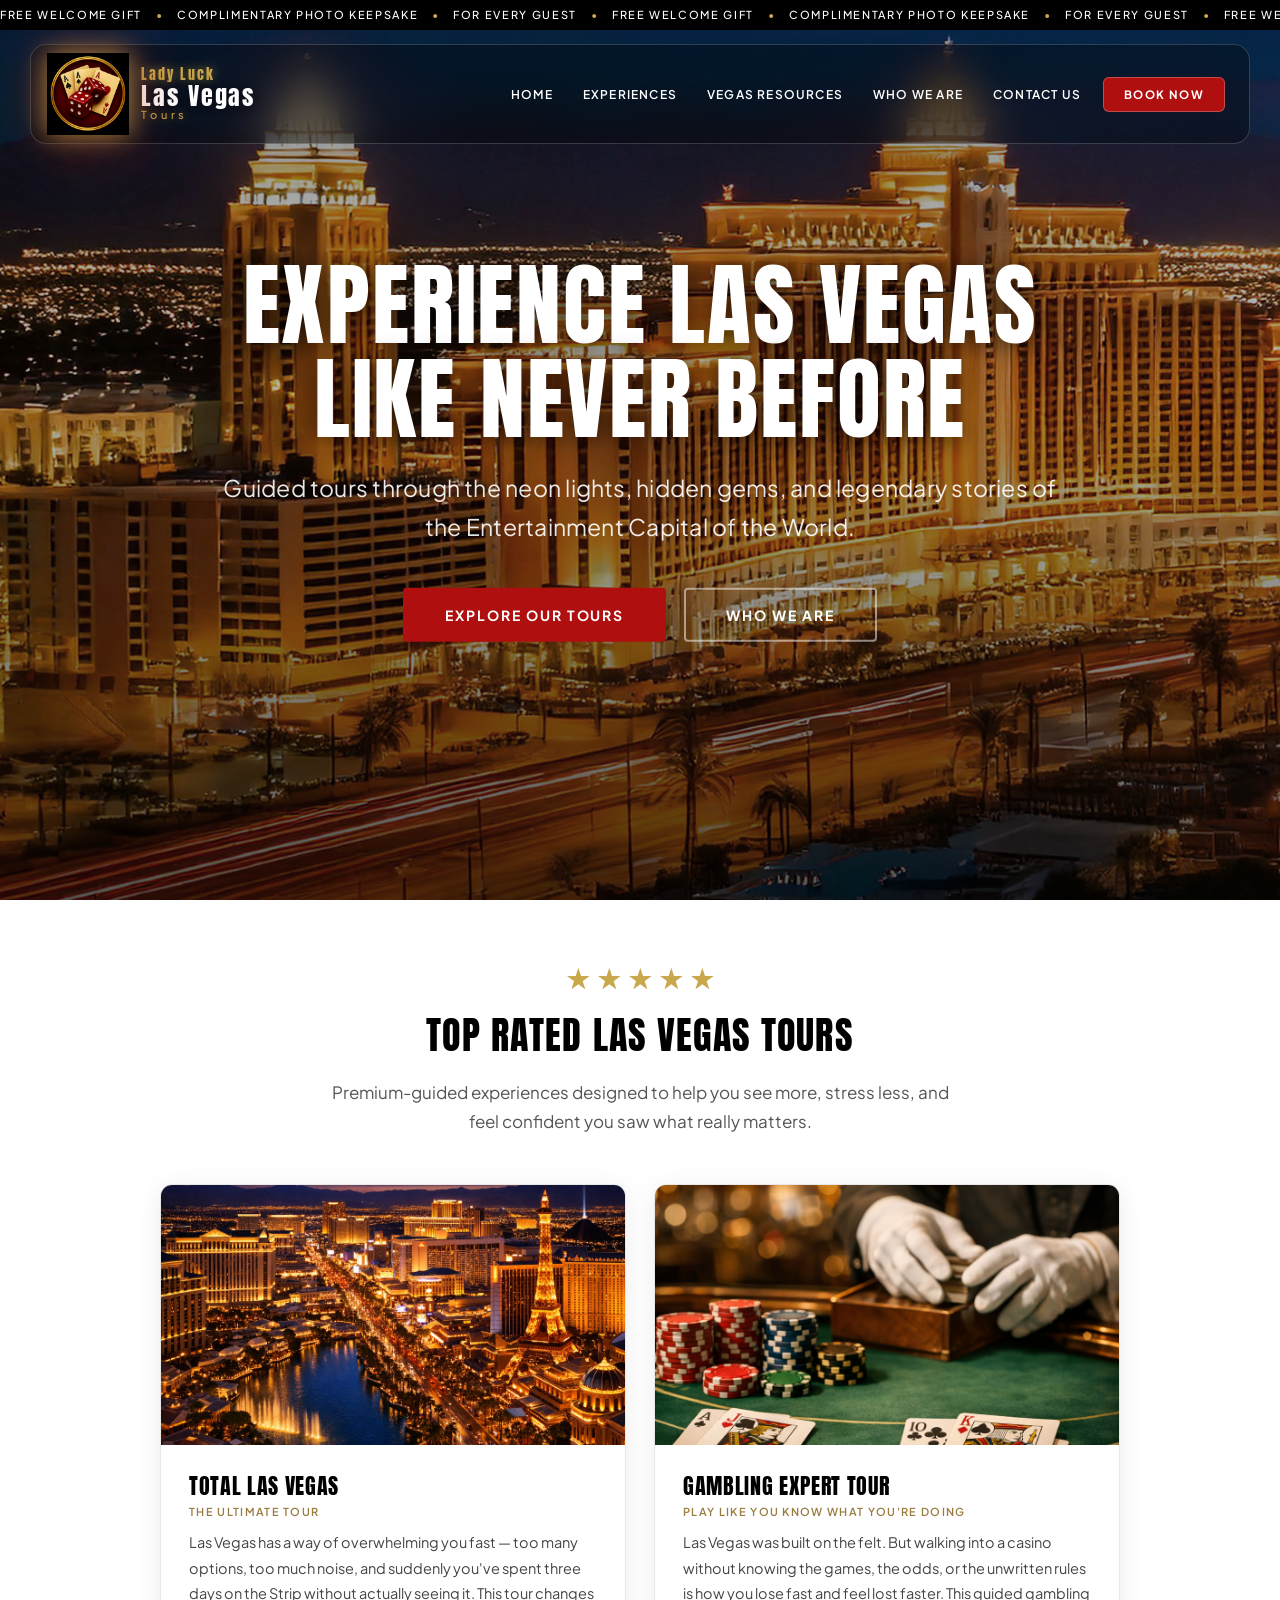
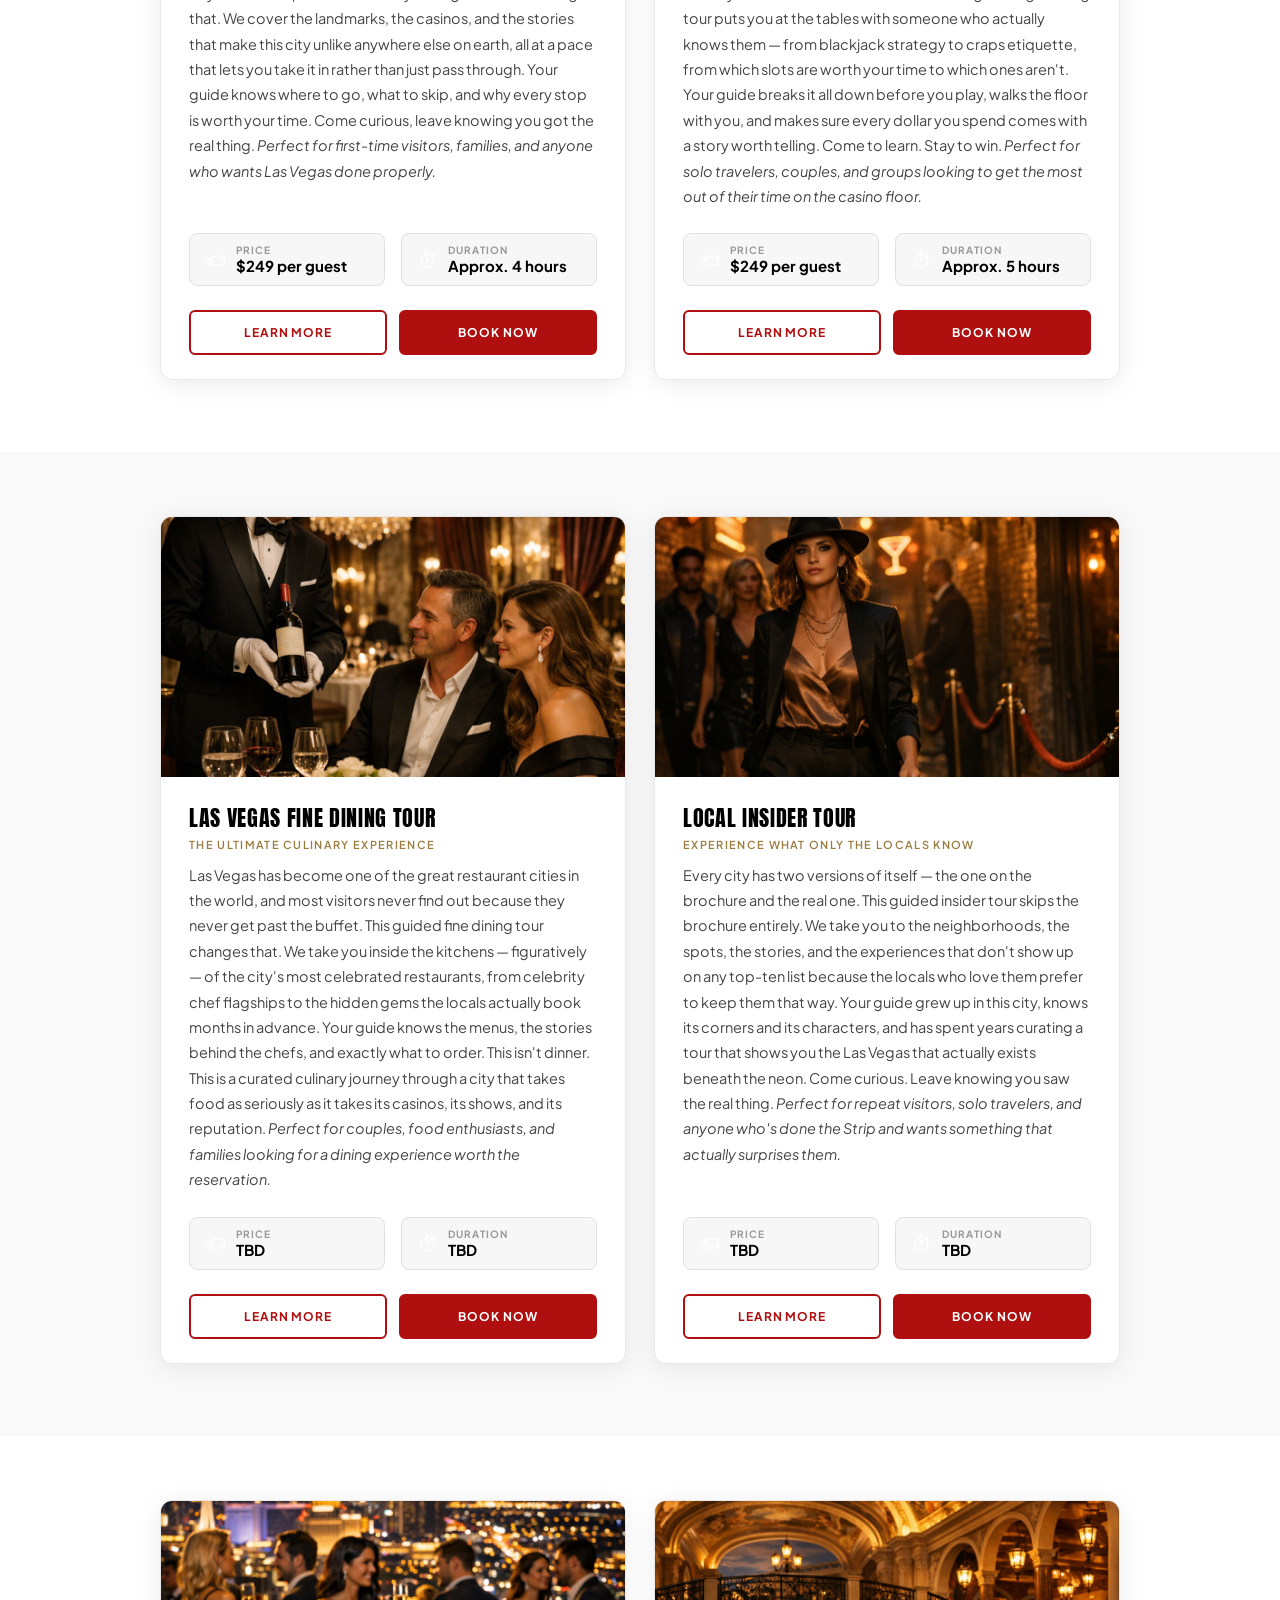
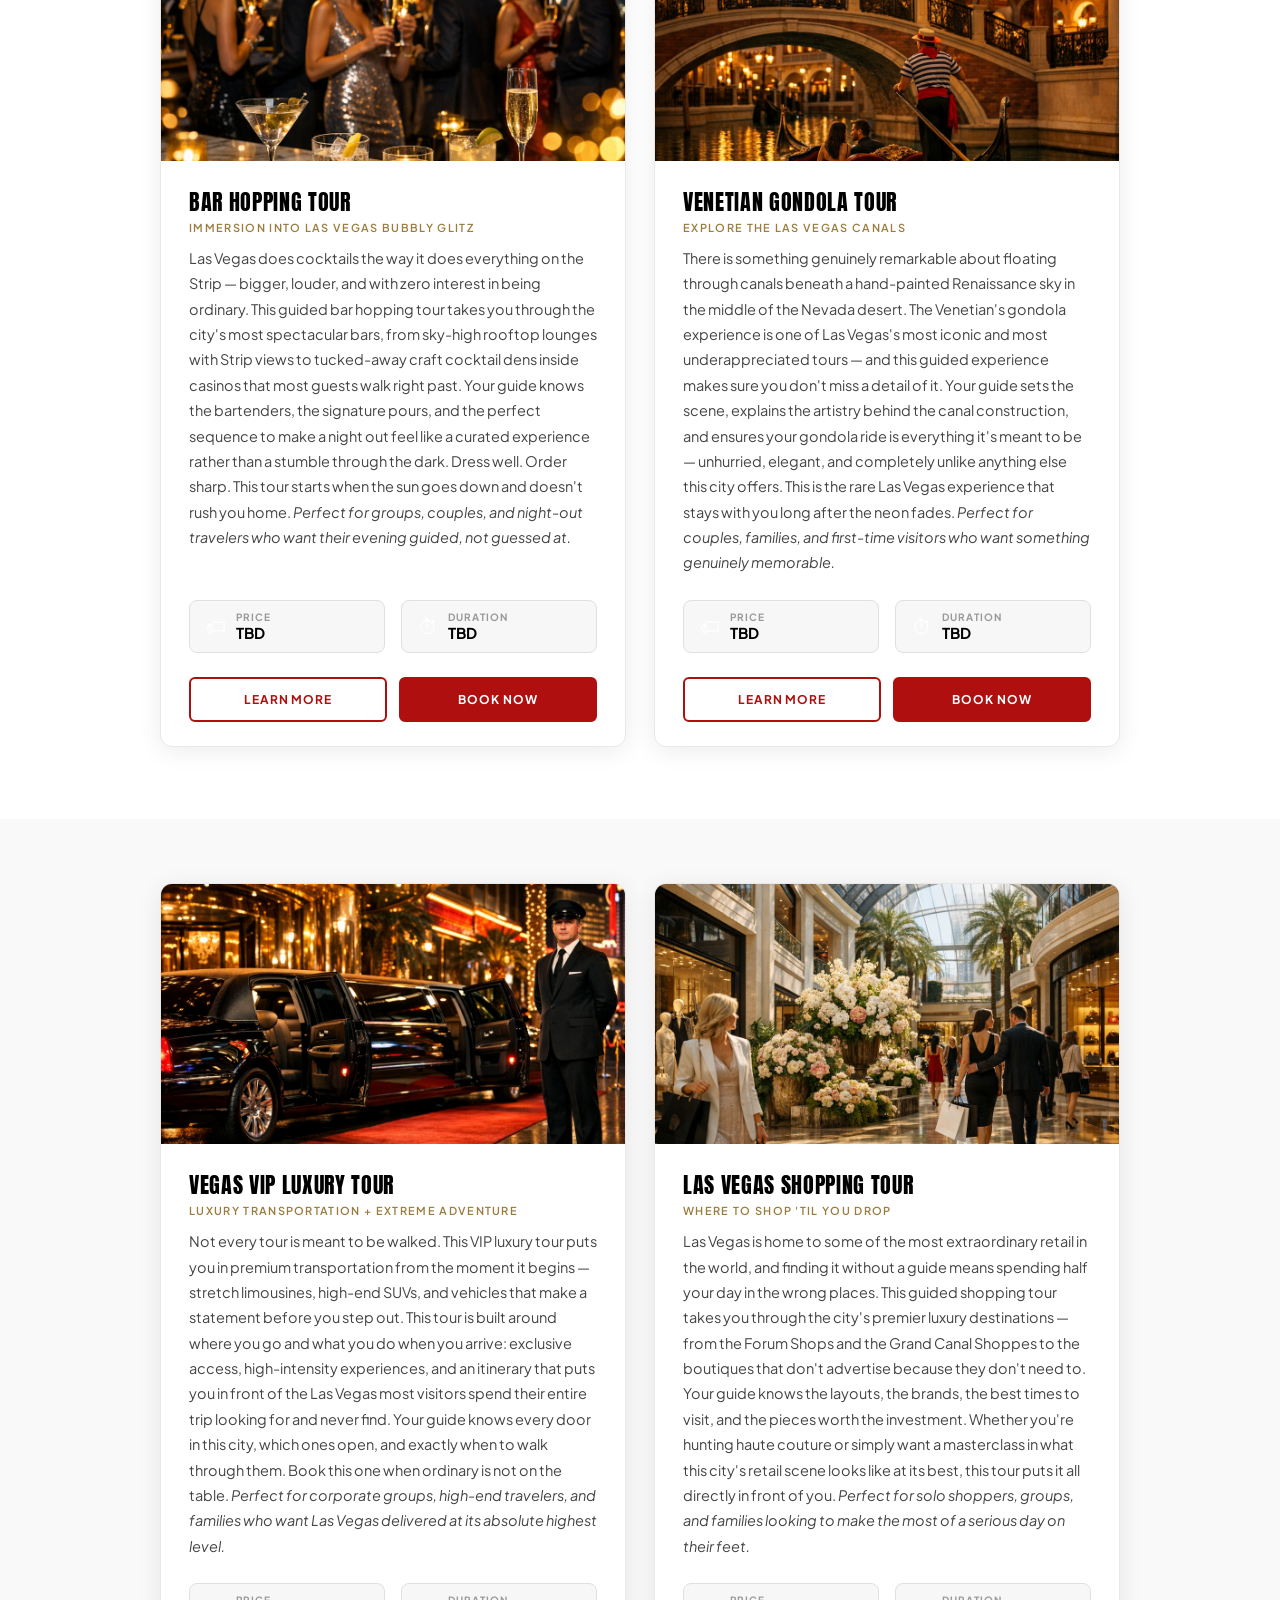
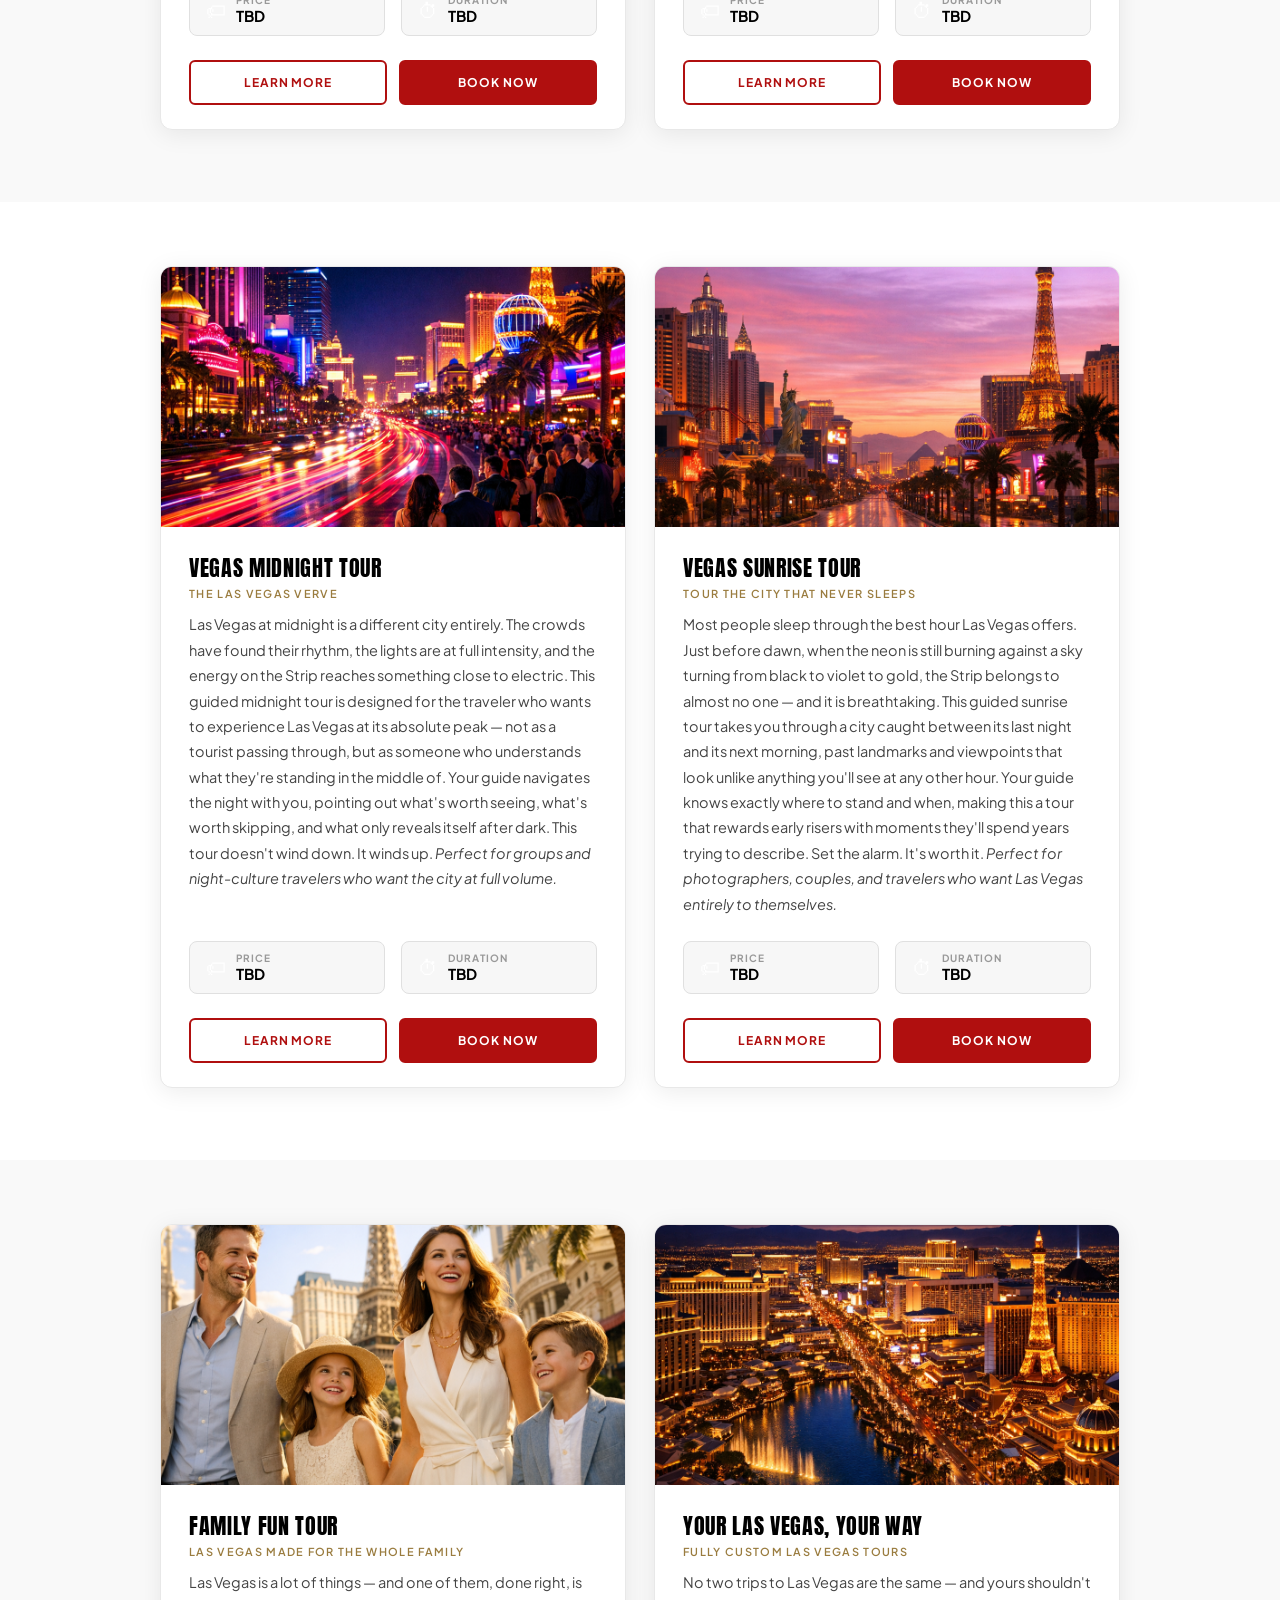
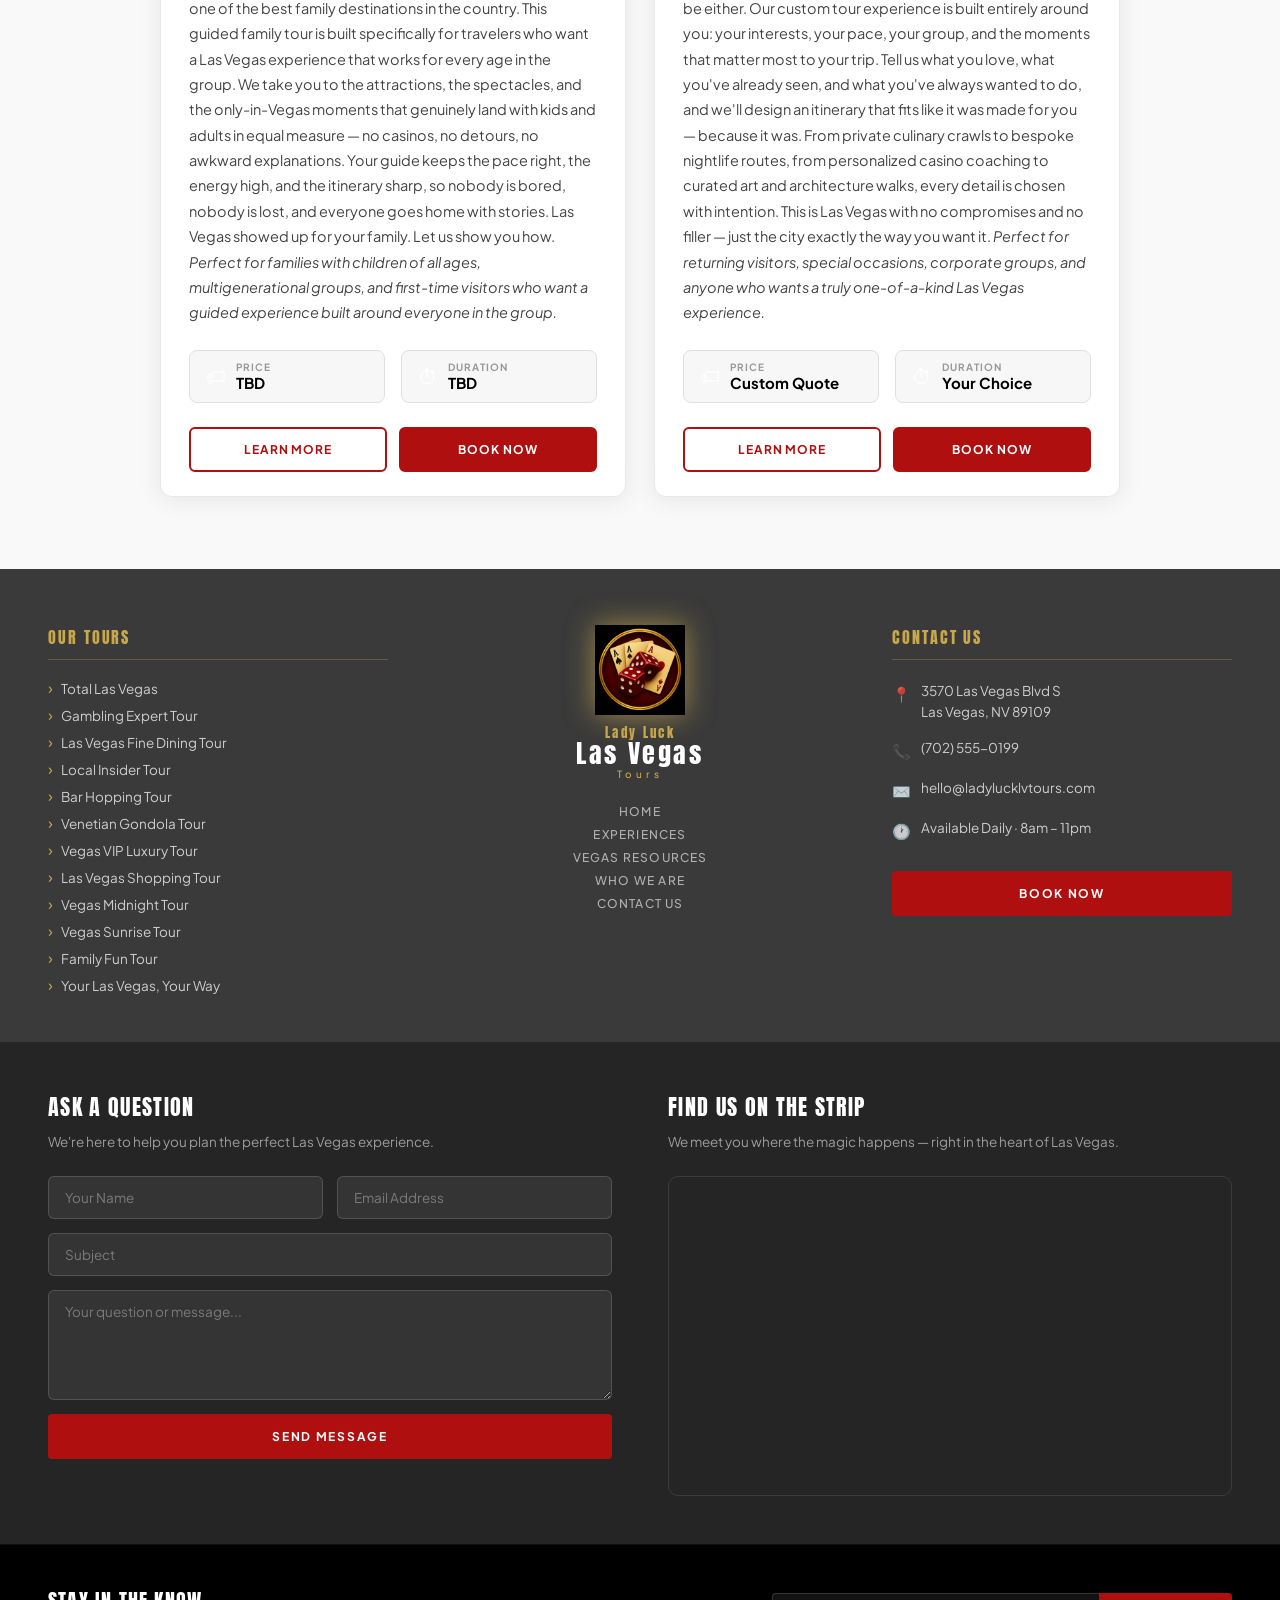
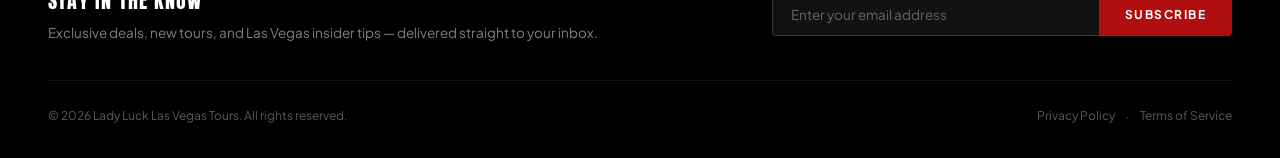
<file: index.html>
<!DOCTYPE html>
<html lang="en">
<head>
  <meta charset="UTF-8" />
  <meta name="viewport" content="width=device-width, initial-scale=1.0" />
  <title>Lady Luck Las Vegas Tours</title>
  <link rel="preconnect" href="https://fonts.googleapis.com">
  <link rel="preconnect" href="https://fonts.gstatic.com" crossorigin>
  <link href="https://fonts.googleapis.com/css2?family=Anton&family=Elm+Sans:wght@300;400;500;600&display=swap" rel="stylesheet">
  <link rel="stylesheet" href="styles.css" />

</head>
<body>

  <!-- ANNOUNCEMENT BAR -->
  <div class="announcement-bar">
    <div class="marquee-track">
      <span class="marquee-content">Free Welcome Gift <span class="sep">•</span> Complimentary Photo Keepsake <span class="sep">•</span> For Every Guest <span class="sep">•</span> Free Welcome Gift <span class="sep">•</span> Complimentary Photo Keepsake <span class="sep">•</span> For Every Guest <span class="sep">•</span> Free Welcome Gift <span class="sep">•</span> Complimentary Photo Keepsake <span class="sep">•</span> For Every Guest &nbsp;&nbsp;&nbsp;&nbsp;&nbsp;&nbsp;</span>
      <span class="marquee-content" aria-hidden="true">Free Welcome Gift <span class="sep">•</span> Complimentary Photo Keepsake <span class="sep">•</span> For Every Guest <span class="sep">•</span> Free Welcome Gift <span class="sep">•</span> Complimentary Photo Keepsake <span class="sep">•</span> For Every Guest <span class="sep">•</span> Free Welcome Gift <span class="sep">•</span> Complimentary Photo Keepsake <span class="sep">•</span> For Every Guest &nbsp;&nbsp;&nbsp;&nbsp;&nbsp;&nbsp;</span>
    </div>
  </div>

  <!-- FIXED FLOATING NAV — always visible on scroll -->
  <nav class="navbar" id="navbar">
    <a href="index.html" class="navbar-logo">
      <img src="logo.png" alt="Lady Luck Las Vegas Tours" />
      <div class="navbar-logo-text">
        <span class="logo-line1">Lady Luck</span>
        <span class="logo-line2">Las Vegas</span>
        <span class="logo-line3">Tours</span>
      </div>
    </a>

    <div class="navbar-right-controls">
      <div class="navbar-hamburger-stack">
        <div class="navbar-toggle" id="navToggle">
          <span></span><span></span><span></span>
        </div>
        <a href="contact-us.html" class="navbar-mobile-cta">Book Now</a>
      </div>
    </div>

    <ul class="navbar-menu" id="navMenu">
      <li><a href="index.html">Home</a></li>
      <li><a href="experiences.html">Experiences</a></li>
      <li><a href="vegas-resources.html">Vegas Resources</a></li>
      <li><a href="who-we-are.html">Who We Are</a></li>
      <li><a href="contact-us.html">Contact Us</a></li>
      <li><a href="contact-us.html" class="navbar-cta">Book Now</a></li>
    </ul>
  </nav>

  <!-- HERO (full page background) -->
  <section class="hero">

    <!-- Hero background image -->
    <div class="hero-bg">
      <img src="Las-Vegas-Panoramic.jpg" alt="Las Vegas Strip at Night" class="hero-img" />
    </div>

    <!-- Dark overlay -->
    <div class="hero-overlay"></div>

    <!-- Hero Content -->
    <div class="hero-content">
      <h1 class="hero-title">Experience Las Vegas<br/>Like Never <span>Before</span></h1>
      <p class="hero-subtitle">Guided tours through the neon lights, hidden gems, and legendary stories of the Entertainment Capital of the World.</p>
      <div class="hero-buttons">
        <a href="experiences.html" class="btn-primary">Explore Our Tours</a>
        <a href="who-we-are.html" class="btn-secondary">Who We Are</a>
      </div>
    </div>

  </section>

  <script>
    const navbar    = document.getElementById('navbar');
    const navToggle = document.getElementById('navToggle');
    const navMenu   = document.getElementById('navMenu');

    window.addEventListener('scroll', () => {
      if (window.scrollY > 10) {
        navbar.classList.add('scrolled');
      } else {
        navbar.classList.remove('scrolled');
      }
    });

    navToggle.addEventListener('click', () => {
      navMenu.classList.toggle('open');
      navToggle.classList.toggle('active');
    });

    // Close menu when a link is clicked
    navMenu.querySelectorAll('a').forEach(link => {
      link.addEventListener('click', () => {
        navMenu.classList.remove('open');
        navToggle.classList.remove('active');
      });
    });

    // Close menu on outside click
    document.addEventListener('click', (e) => {
      if (!navbar.contains(e.target)) {
        navMenu.classList.remove('open');
        navToggle.classList.remove('active');
      }
    });

    // Back to top button
    const backToTop = document.getElementById('backToTop');
    window.addEventListener('scroll', () => {
      if (window.scrollY > 300) {
        backToTop.classList.add('visible');
      } else {
        backToTop.classList.remove('visible');
      }
    });
    backToTop.addEventListener('click', () => {
      window.scrollTo({ top: 0, behavior: 'smooth' });
    });
  </script>

  <!-- ===== TOURS FEATURED SECTION ===== -->
  <section class="tours-section">
    <div class="tours-section-header">
      <div class="tours-stars">
        <span>★</span><span>★</span><span>★</span><span>★</span><span>★</span>
      </div>
      <h2 class="tours-section-title">Top Rated Las Vegas Tours</h2>
      <p class="tours-section-subtitle">Premium-guided experiences designed to help you see more, stress less, and feel confident you saw what really matters.</p>
    </div>

    <div class="tours-grid">

      <!-- CARD 1 -->
      <div class="tour-card">
        <div class="tour-card-img-wrap">
          <img src="Tour-package-downtown.jpg" alt="Total Las Vegas Tour" class="tour-card-img" />
        </div>
        <div class="tour-card-body">
          <h3 class="tour-card-title">TOTAL LAS VEGAS</h3>
          <p class="tour-card-subtitle">The Ultimate Tour</p>
          <p class="tour-card-desc">Las Vegas has a way of overwhelming you fast — too many options, too much noise, and suddenly you've spent three days on the Strip without actually seeing it. This tour changes that. We cover the landmarks, the casinos, and the stories that make this city unlike anywhere else on earth, all at a pace that lets you take it in rather than just pass through. Your guide knows where to go, what to skip, and why every stop is worth your time. Come curious, leave knowing you got the real thing. <em>Perfect for first-time visitors, families, and anyone who wants Las Vegas done properly.</em></p>
          <div class="tour-card-meta">
            <div class="tour-meta-badge">
              <span class="meta-icon">🏷</span>
              <div>
                <span class="meta-label">PRICE</span>
                <span class="meta-value">$249 per guest</span>
              </div>
            </div>
            <div class="tour-meta-badge">
              <span class="meta-icon">⏱</span>
              <div>
                <span class="meta-label">DURATION</span>
                <span class="meta-value">Approx. 4 hours</span>
              </div>
            </div>
          </div>
          <div class="tour-card-buttons">
            <a href="experiences.html" class="tour-btn-outline">Learn More</a>
            <a href="contact-us.html" class="tour-btn-solid">Book Now</a>
          </div>
        </div>
      </div>

      <!-- CARD 2 -->
      <div class="tour-card">
        <div class="tour-card-img-wrap">
          <img src="Tour-package-2.jpg" alt="Gambling Expert Tour" class="tour-card-img" />
        </div>
        <div class="tour-card-body">
          <h3 class="tour-card-title">GAMBLING EXPERT TOUR</h3>
          <p class="tour-card-subtitle">Play Like You Know What You're Doing</p>
          <p class="tour-card-desc">Las Vegas was built on the felt. But walking into a casino without knowing the games, the odds, or the unwritten rules is how you lose fast and feel lost faster. This guided gambling tour puts you at the tables with someone who actually knows them — from blackjack strategy to craps etiquette, from which slots are worth your time to which ones aren't. Your guide breaks it all down before you play, walks the floor with you, and makes sure every dollar you spend comes with a story worth telling. Come to learn. Stay to win. <em>Perfect for solo travelers, couples, and groups looking to get the most out of their time on the casino floor.</em></p>
          <div class="tour-card-meta">
            <div class="tour-meta-badge">
              <span class="meta-icon">🏷</span>
              <div>
                <span class="meta-label">PRICE</span>
                <span class="meta-value">$249 per guest</span>
              </div>
            </div>
            <div class="tour-meta-badge">
              <span class="meta-icon">⏱</span>
              <div>
                <span class="meta-label">DURATION</span>
                <span class="meta-value">Approx. 5 hours</span>
              </div>
            </div>
          </div>
          <div class="tour-card-buttons">
            <a href="experiences.html" class="tour-btn-outline">Learn More</a>
            <a href="contact-us.html" class="tour-btn-solid">Book Now</a>
          </div>
        </div>
      </div>

    </div><!-- end tours-grid -->
  </section>

  <!-- ===== TOURS SECTION 2 ===== -->
  <section class="tours-section tours-section-alt">
    <div class="tours-grid">

      <!-- CARD 3 -->
      <div class="tour-card">
        <div class="tour-card-img-wrap">
          <img src="Tour-package-3.jpg" alt="Las Vegas Fine Dining Tour" class="tour-card-img" />
        </div>
        <div class="tour-card-body">
          <h3 class="tour-card-title">LAS VEGAS FINE DINING TOUR</h3>
          <p class="tour-card-subtitle">The Ultimate Culinary Experience</p>
          <p class="tour-card-desc">Las Vegas has become one of the great restaurant cities in the world, and most visitors never find out because they never get past the buffet. This guided fine dining tour changes that. We take you inside the kitchens — figuratively — of the city's most celebrated restaurants, from celebrity chef flagships to the hidden gems the locals actually book months in advance. Your guide knows the menus, the stories behind the chefs, and exactly what to order. This isn't dinner. This is a curated culinary journey through a city that takes food as seriously as it takes its casinos, its shows, and its reputation. <em>Perfect for couples, food enthusiasts, and families looking for a dining experience worth the reservation.</em></p>
          <div class="tour-card-meta">
            <div class="tour-meta-badge">
              <span class="meta-icon">🏷</span>
              <div>
                <span class="meta-label">PRICE</span>
                <span class="meta-value">TBD</span>
              </div>
            </div>
            <div class="tour-meta-badge">
              <span class="meta-icon">⏱</span>
              <div>
                <span class="meta-label">DURATION</span>
                <span class="meta-value">TBD</span>
              </div>
            </div>
          </div>
          <div class="tour-card-buttons">
            <a href="experiences.html" class="tour-btn-outline">Learn More</a>
            <a href="contact-us.html" class="tour-btn-solid">Book Now</a>
          </div>
        </div>
      </div>

      <!-- CARD 4 -->
      <div class="tour-card">
        <div class="tour-card-img-wrap">
          <img src="Tour-package-4.jpg" alt="Local Insider Tour" class="tour-card-img" />
        </div>
        <div class="tour-card-body">
          <h3 class="tour-card-title">LOCAL INSIDER TOUR</h3>
          <p class="tour-card-subtitle">Experience What Only the Locals Know</p>
          <p class="tour-card-desc">Every city has two versions of itself — the one on the brochure and the real one. This guided insider tour skips the brochure entirely. We take you to the neighborhoods, the spots, the stories, and the experiences that don't show up on any top-ten list because the locals who love them prefer to keep them that way. Your guide grew up in this city, knows its corners and its characters, and has spent years curating a tour that shows you the Las Vegas that actually exists beneath the neon. Come curious. Leave knowing you saw the real thing. <em>Perfect for repeat visitors, solo travelers, and anyone who's done the Strip and wants something that actually surprises them.</em></p>
          <div class="tour-card-meta">
            <div class="tour-meta-badge">
              <span class="meta-icon">🏷</span>
              <div>
                <span class="meta-label">PRICE</span>
                <span class="meta-value">TBD</span>
              </div>
            </div>
            <div class="tour-meta-badge">
              <span class="meta-icon">⏱</span>
              <div>
                <span class="meta-label">DURATION</span>
                <span class="meta-value">TBD</span>
              </div>
            </div>
          </div>
          <div class="tour-card-buttons">
            <a href="experiences.html" class="tour-btn-outline">Learn More</a>
            <a href="contact-us.html" class="tour-btn-solid">Book Now</a>
          </div>
        </div>
      </div>

    </div>
  </section>

  <!-- ===== TOURS SECTION 3 ===== -->
  <section class="tours-section">
    <div class="tours-grid">

      <!-- CARD 5 -->
      <div class="tour-card">
        <div class="tour-card-img-wrap">
          <img src="Tour-package-5.jpg" alt="Bar Hopping Tour" class="tour-card-img" />
        </div>
        <div class="tour-card-body">
          <h3 class="tour-card-title">BAR HOPPING TOUR</h3>
          <p class="tour-card-subtitle">Immersion into Las Vegas Bubbly Glitz</p>
          <p class="tour-card-desc">Las Vegas does cocktails the way it does everything on the Strip — bigger, louder, and with zero interest in being ordinary. This guided bar hopping tour takes you through the city's most spectacular bars, from sky-high rooftop lounges with Strip views to tucked-away craft cocktail dens inside casinos that most guests walk right past. Your guide knows the bartenders, the signature pours, and the perfect sequence to make a night out feel like a curated experience rather than a stumble through the dark. Dress well. Order sharp. This tour starts when the sun goes down and doesn't rush you home. <em>Perfect for groups, couples, and night-out travelers who want their evening guided, not guessed at.</em></p>
          <div class="tour-card-meta">
            <div class="tour-meta-badge">
              <span class="meta-icon">🏷</span>
              <div>
                <span class="meta-label">PRICE</span>
                <span class="meta-value">TBD</span>
              </div>
            </div>
            <div class="tour-meta-badge">
              <span class="meta-icon">⏱</span>
              <div>
                <span class="meta-label">DURATION</span>
                <span class="meta-value">TBD</span>
              </div>
            </div>
          </div>
          <div class="tour-card-buttons">
            <a href="experiences.html" class="tour-btn-outline">Learn More</a>
            <a href="contact-us.html" class="tour-btn-solid">Book Now</a>
          </div>
        </div>
      </div>

      <!-- CARD 6 -->
      <div class="tour-card">
        <div class="tour-card-img-wrap">
          <img src="Tour-package-6.jpg" alt="Venetian Gondola Tour" class="tour-card-img" />
        </div>
        <div class="tour-card-body">
          <h3 class="tour-card-title">VENETIAN GONDOLA TOUR</h3>
          <p class="tour-card-subtitle">Explore the Las Vegas Canals</p>
          <p class="tour-card-desc">There is something genuinely remarkable about floating through canals beneath a hand-painted Renaissance sky in the middle of the Nevada desert. The Venetian's gondola experience is one of Las Vegas's most iconic and most underappreciated tours — and this guided experience makes sure you don't miss a detail of it. Your guide sets the scene, explains the artistry behind the canal construction, and ensures your gondola ride is everything it's meant to be — unhurried, elegant, and completely unlike anything else this city offers. This is the rare Las Vegas experience that stays with you long after the neon fades. <em>Perfect for couples, families, and first-time visitors who want something genuinely memorable.</em></p>
          <div class="tour-card-meta">
            <div class="tour-meta-badge">
              <span class="meta-icon">🏷</span>
              <div>
                <span class="meta-label">PRICE</span>
                <span class="meta-value">TBD</span>
              </div>
            </div>
            <div class="tour-meta-badge">
              <span class="meta-icon">⏱</span>
              <div>
                <span class="meta-label">DURATION</span>
                <span class="meta-value">TBD</span>
              </div>
            </div>
          </div>
          <div class="tour-card-buttons">
            <a href="experiences.html" class="tour-btn-outline">Learn More</a>
            <a href="contact-us.html" class="tour-btn-solid">Book Now</a>
          </div>
        </div>
      </div>

    </div>
  </section>

  <!-- ===== TOURS SECTION 4 ===== -->
  <section class="tours-section tours-section-alt">
    <div class="tours-grid">

      <!-- CARD 7 -->
      <div class="tour-card">
        <div class="tour-card-img-wrap">
          <img src="Tour-package-7.jpg" alt="Vegas VIP Luxury Tour" class="tour-card-img" />
        </div>
        <div class="tour-card-body">
          <h3 class="tour-card-title">VEGAS VIP LUXURY TOUR</h3>
          <p class="tour-card-subtitle">Luxury Transportation + Extreme Adventure</p>
          <p class="tour-card-desc">Not every tour is meant to be walked. This VIP luxury tour puts you in premium transportation from the moment it begins — stretch limousines, high-end SUVs, and vehicles that make a statement before you step out. This tour is built around where you go and what you do when you arrive: exclusive access, high-intensity experiences, and an itinerary that puts you in front of the Las Vegas most visitors spend their entire trip looking for and never find. Your guide knows every door in this city, which ones open, and exactly when to walk through them. Book this one when ordinary is not on the table. <em>Perfect for corporate groups, high-end travelers, and families who want Las Vegas delivered at its absolute highest level.</em></p>
          <div class="tour-card-meta">
            <div class="tour-meta-badge">
              <span class="meta-icon">🏷</span>
              <div>
                <span class="meta-label">PRICE</span>
                <span class="meta-value">TBD</span>
              </div>
            </div>
            <div class="tour-meta-badge">
              <span class="meta-icon">⏱</span>
              <div>
                <span class="meta-label">DURATION</span>
                <span class="meta-value">TBD</span>
              </div>
            </div>
          </div>
          <div class="tour-card-buttons">
            <a href="experiences.html" class="tour-btn-outline">Learn More</a>
            <a href="contact-us.html" class="tour-btn-solid">Book Now</a>
          </div>
        </div>
      </div>

      <!-- CARD 8 -->
      <div class="tour-card">
        <div class="tour-card-img-wrap">
          <img src="Tour-package-8.jpg" alt="Las Vegas Shopping Tour" class="tour-card-img" />
        </div>
        <div class="tour-card-body">
          <h3 class="tour-card-title">LAS VEGAS SHOPPING TOUR</h3>
          <p class="tour-card-subtitle">Where to Shop 'til You Drop</p>
          <p class="tour-card-desc">Las Vegas is home to some of the most extraordinary retail in the world, and finding it without a guide means spending half your day in the wrong places. This guided shopping tour takes you through the city's premier luxury destinations — from the Forum Shops and the Grand Canal Shoppes to the boutiques that don't advertise because they don't need to. Your guide knows the layouts, the brands, the best times to visit, and the pieces worth the investment. Whether you're hunting haute couture or simply want a masterclass in what this city's retail scene looks like at its best, this tour puts it all directly in front of you. <em>Perfect for solo shoppers, groups, and families looking to make the most of a serious day on their feet.</em></p>
          <div class="tour-card-meta">
            <div class="tour-meta-badge">
              <span class="meta-icon">🏷</span>
              <div>
                <span class="meta-label">PRICE</span>
                <span class="meta-value">TBD</span>
              </div>
            </div>
            <div class="tour-meta-badge">
              <span class="meta-icon">⏱</span>
              <div>
                <span class="meta-label">DURATION</span>
                <span class="meta-value">TBD</span>
              </div>
            </div>
          </div>
          <div class="tour-card-buttons">
            <a href="experiences.html" class="tour-btn-outline">Learn More</a>
            <a href="contact-us.html" class="tour-btn-solid">Book Now</a>
          </div>
        </div>
      </div>

    </div>
  </section>

  <!-- ===== TOURS SECTION 5 ===== -->
  <section class="tours-section">
    <div class="tours-grid">

      <!-- CARD 9 -->
      <div class="tour-card">
        <div class="tour-card-img-wrap">
          <img src="Tour-package-9.jpg" alt="Vegas Midnight Tour" class="tour-card-img" />
        </div>
        <div class="tour-card-body">
          <h3 class="tour-card-title">VEGAS MIDNIGHT TOUR</h3>
          <p class="tour-card-subtitle">The Las Vegas Verve</p>
          <p class="tour-card-desc">Las Vegas at midnight is a different city entirely. The crowds have found their rhythm, the lights are at full intensity, and the energy on the Strip reaches something close to electric. This guided midnight tour is designed for the traveler who wants to experience Las Vegas at its absolute peak — not as a tourist passing through, but as someone who understands what they're standing in the middle of. Your guide navigates the night with you, pointing out what's worth seeing, what's worth skipping, and what only reveals itself after dark. This tour doesn't wind down. It winds up. <em>Perfect for groups and night-culture travelers who want the city at full volume.</em></p>
          <div class="tour-card-meta">
            <div class="tour-meta-badge">
              <span class="meta-icon">🏷</span>
              <div>
                <span class="meta-label">PRICE</span>
                <span class="meta-value">TBD</span>
              </div>
            </div>
            <div class="tour-meta-badge">
              <span class="meta-icon">⏱</span>
              <div>
                <span class="meta-label">DURATION</span>
                <span class="meta-value">TBD</span>
              </div>
            </div>
          </div>
          <div class="tour-card-buttons">
            <a href="experiences.html" class="tour-btn-outline">Learn More</a>
            <a href="contact-us.html" class="tour-btn-solid">Book Now</a>
          </div>
        </div>
      </div>

      <!-- CARD 10 -->
      <div class="tour-card">
        <div class="tour-card-img-wrap">
          <img src="Tour-package-10.jpg" alt="Vegas Sunrise Tour" class="tour-card-img" />
        </div>
        <div class="tour-card-body">
          <h3 class="tour-card-title">VEGAS SUNRISE TOUR</h3>
          <p class="tour-card-subtitle">Tour the City That Never Sleeps</p>
          <p class="tour-card-desc">Most people sleep through the best hour Las Vegas offers. Just before dawn, when the neon is still burning against a sky turning from black to violet to gold, the Strip belongs to almost no one — and it is breathtaking. This guided sunrise tour takes you through a city caught between its last night and its next morning, past landmarks and viewpoints that look unlike anything you'll see at any other hour. Your guide knows exactly where to stand and when, making this a tour that rewards early risers with moments they'll spend years trying to describe. Set the alarm. It's worth it. <em>Perfect for photographers, couples, and travelers who want Las Vegas entirely to themselves.</em></p>
          <div class="tour-card-meta">
            <div class="tour-meta-badge">
              <span class="meta-icon">🏷</span>
              <div>
                <span class="meta-label">PRICE</span>
                <span class="meta-value">TBD</span>
              </div>
            </div>
            <div class="tour-meta-badge">
              <span class="meta-icon">⏱</span>
              <div>
                <span class="meta-label">DURATION</span>
                <span class="meta-value">TBD</span>
              </div>
            </div>
          </div>
          <div class="tour-card-buttons">
            <a href="experiences.html" class="tour-btn-outline">Learn More</a>
            <a href="contact-us.html" class="tour-btn-solid">Book Now</a>
          </div>
        </div>
      </div>

    </div>
  </section>

  <!-- ===== TOURS SECTION 6 ===== -->
  <section class="tours-section tours-section-alt">
    <div class="tours-grid">

      <!-- CARD 11 -->
      <div class="tour-card">
        <div class="tour-card-img-wrap">
          <img src="Tour-package-11.jpg" alt="Family Fun Tour Las Vegas" class="tour-card-img" />
        </div>
        <div class="tour-card-body">
          <h3 class="tour-card-title">FAMILY FUN TOUR</h3>
          <p class="tour-card-subtitle">Las Vegas Made for the Whole Family</p>
          <p class="tour-card-desc">Las Vegas is a lot of things — and one of them, done right, is one of the best family destinations in the country. This guided family tour is built specifically for travelers who want a Las Vegas experience that works for every age in the group. We take you to the attractions, the spectacles, and the only-in-Vegas moments that genuinely land with kids and adults in equal measure — no casinos, no detours, no awkward explanations. Your guide keeps the pace right, the energy high, and the itinerary sharp, so nobody is bored, nobody is lost, and everyone goes home with stories. Las Vegas showed up for your family. Let us show you how. <em>Perfect for families with children of all ages, multigenerational groups, and first-time visitors who want a guided experience built around everyone in the group.</em></p>
          <div class="tour-card-meta">
            <div class="tour-meta-badge">
              <span class="meta-icon">🏷</span>
              <div>
                <span class="meta-label">PRICE</span>
                <span class="meta-value">TBD</span>
              </div>
            </div>
            <div class="tour-meta-badge">
              <span class="meta-icon">⏱</span>
              <div>
                <span class="meta-label">DURATION</span>
                <span class="meta-value">TBD</span>
              </div>
            </div>
          </div>
          <div class="tour-card-buttons">
            <a href="experiences.html" class="tour-btn-outline">Learn More</a>
            <a href="contact-us.html" class="tour-btn-solid">Book Now</a>
          </div>
        </div>
      </div>

      <!-- CARD 12 — Custom Tours -->
      <div class="tour-card">
        <div class="tour-card-img-wrap">
          <img src="Tour-package-downtown.jpg" alt="Custom Las Vegas Tours — Built Around You" class="tour-card-img" />
        </div>
        <div class="tour-card-body">
          <h3 class="tour-card-title">YOUR LAS VEGAS, YOUR WAY</h3>
          <p class="tour-card-subtitle">Fully Custom Las Vegas Tours</p>
          <p class="tour-card-desc">No two trips to Las Vegas are the same — and yours shouldn't be either. Our custom tour experience is built entirely around you: your interests, your pace, your group, and the moments that matter most to your trip. Tell us what you love, what you've already seen, and what you've always wanted to do, and we'll design an itinerary that fits like it was made for you — because it was. From private culinary crawls to bespoke nightlife routes, from personalized casino coaching to curated art and architecture walks, every detail is chosen with intention. This is Las Vegas with no compromises and no filler — just the city exactly the way you want it. <em>Perfect for returning visitors, special occasions, corporate groups, and anyone who wants a truly one-of-a-kind Las Vegas experience.</em></p>
          <div class="tour-card-meta">
            <div class="tour-meta-badge">
              <span class="meta-icon">🏷</span>
              <div>
                <span class="meta-label">PRICE</span>
                <span class="meta-value">Custom Quote</span>
              </div>
            </div>
            <div class="tour-meta-badge">
              <span class="meta-icon">⏱</span>
              <div>
                <span class="meta-label">DURATION</span>
                <span class="meta-value">Your Choice</span>
              </div>
            </div>
          </div>
          <div class="tour-card-buttons">
            <a href="experiences.html" class="tour-btn-outline">Learn More</a>
            <a href="contact-us.html" class="tour-btn-solid">Book Now</a>
          </div>
        </div>
      </div>

    </div>
  </section>

<!-- ===================================================
       FOOTER CONTAINER 1 — Medium Gray: 3 Columns
       =================================================== -->
  <footer class="footer-c1">
    <div class="footer-c1-inner">

      <!-- Col Left: Tour List -->
      <div class="footer-col footer-col-tours">
        <h4 class="footer-col-title">Our Tours</h4>
        <ul class="footer-tour-list">
          <li><a href="experiences.html">Total Las Vegas</a></li>
          <li><a href="experiences.html">Gambling Expert Tour</a></li>
          <li><a href="experiences.html">Las Vegas Fine Dining Tour</a></li>
          <li><a href="experiences.html">Local Insider Tour</a></li>
          <li><a href="experiences.html">Bar Hopping Tour</a></li>
          <li><a href="experiences.html">Venetian Gondola Tour</a></li>
          <li><a href="experiences.html">Vegas VIP Luxury Tour</a></li>
          <li><a href="experiences.html">Las Vegas Shopping Tour</a></li>
          <li><a href="experiences.html">Vegas Midnight Tour</a></li>
          <li><a href="experiences.html">Vegas Sunrise Tour</a></li>
          <li><a href="experiences.html">Family Fun Tour</a></li>
          <li><a href="experiences.html">Your Las Vegas, Your Way</a></li>
        </ul>
      </div>

      <!-- Col Middle: Logo -->
      <div class="footer-col footer-col-logo">
        <a href="index.html" class="footer-logo-link">
          <img src="logo.png" alt="Lady Luck Las Vegas Tours" class="footer-logo-img" />
          <div class="footer-logo-text">
            <span class="footer-logo-line1">Lady Luck</span>
            <span class="footer-logo-line2">Las Vegas</span>
            <span class="footer-logo-line3">Tours</span>
          </div>
        </a>
        <nav class="footer-nav">
          <a href="index.html">Home</a>
          <a href="experiences.html">Experiences</a>
          <a href="vegas-resources.html">Vegas Resources</a>
          <a href="who-we-are.html">Who We Are</a>
          <a href="contact-us.html">Contact Us</a>
        </nav>
      </div>

      <!-- Col Right: Contact + Book Now -->
      <div class="footer-col footer-col-contact">
        <h4 class="footer-col-title">Contact Us</h4>
        <ul class="footer-contact-list">
          <li><span class="footer-contact-icon">📍</span> 3570 Las Vegas Blvd S<br/>Las Vegas, NV 89109</li>
          <li><span class="footer-contact-icon">📞</span> <a href="tel:+17025550199">(702) 555-0199</a></li>
          <li><span class="footer-contact-icon">✉️</span> <a href="mailto:hello@ladylucklvtours.com">hello@ladylucklvtours.com</a></li>
          <li><span class="footer-contact-icon">🕐</span> Available Daily · 8am – 11pm</li>
        </ul>
        <a href="contact-us.html" class="footer-book-btn">Book Now</a>
      </div>

    </div>
  </footer>

  <!-- ===================================================
       FOOTER CONTAINER 2 — Dark Gray: Form + Map
       =================================================== -->
  <div class="footer-c2">
    <div class="footer-c2-inner">

      <!-- Col Left: Contact Form -->
      <div class="footer-c2-form">
        <h4 class="footer-c2-title">Ask a Question</h4>
        <p class="footer-c2-subtitle">We're here to help you plan the perfect Las Vegas experience.</p>
        <form class="footer-form" onsubmit="return false;">
          <div class="footer-form-row">
            <input type="text" placeholder="Your Name" class="footer-input" required />
            <input type="email" placeholder="Email Address" class="footer-input" required />
          </div>
          <input type="text" placeholder="Subject" class="footer-input footer-input-full" />
          <textarea placeholder="Your question or message..." class="footer-textarea" rows="4" required></textarea>
          <button type="submit" class="footer-submit-btn">Send Message</button>
        </form>
      </div>

      <!-- Col Right: Google Map -->
      <div class="footer-c2-map">
        <h4 class="footer-c2-title">Find Us on the Strip</h4>
        <p class="footer-c2-subtitle">We meet you where the magic happens — right in the heart of Las Vegas.</p>
        <div class="footer-map-wrap">
          <iframe
            title="Las Vegas Strip Map"
            src="https://www.google.com/maps/embed?pb=!1m18!1m12!1m3!1d13329.774599243015!2d-115.17862368022461!3d36.11493760000001!2m3!1f0!2f0!3f0!3m2!1i1024!2i768!4f13.1!3m3!1m2!1s0x80c8c432b3c4fc53%3A0x3b7c7e5c8d432e7c!2sLas%20Vegas%20Strip%2C%20Las%20Vegas%2C%20NV!5e0!3m2!1sen!2sus!4v1700000000000!5m2!1sen!2sus"
            width="100%"
            height="100%"
            style="border:0;"
            allowfullscreen=""
            loading="lazy"
            referrerpolicy="no-referrer-when-downgrade">
          </iframe>
        </div>
      </div>

    </div>
  </div>

  <!-- ===================================================
       FOOTER CONTAINER 3 — Black: Newsletter
       =================================================== -->
  <div class="footer-c3">
    <div class="footer-c3-inner">
      <div class="footer-newsletter">
        <div class="footer-newsletter-text">
          <h4 class="footer-newsletter-title">Stay in the Know</h4>
          <p class="footer-newsletter-sub">Exclusive deals, new tours, and Las Vegas insider tips — delivered straight to your inbox.</p>
        </div>
        <form class="footer-newsletter-form" onsubmit="return false;">
          <input type="email" placeholder="Enter your email address" class="footer-nl-input" required />
          <button type="submit" class="footer-nl-btn">Subscribe</button>
        </form>
      </div>
      <div class="footer-c3-bottom">
        <p class="footer-copy">© 2026 Lady Luck Las Vegas Tours. All rights reserved.</p>
        <div class="footer-legal">
          <a href="privacy.html">Privacy Policy</a>
          <span>·</span>
          <a href="terms.html">Terms of Service</a>
        </div>
      </div>
    </div>
  </div>

  <!-- Back to Top Button -->
  <button class="back-to-top" id="backToTop" aria-label="Back to top" title="Back to top">
    <svg xmlns="http://www.w3.org/2000/svg" viewBox="0 0 24 24" fill="none" stroke="currentColor" stroke-width="2.5" stroke-linecap="round" stroke-linejoin="round">
      <polyline points="18 15 12 9 6 15"></polyline>
    </svg>
  </button>

</body>
</html>
</file>
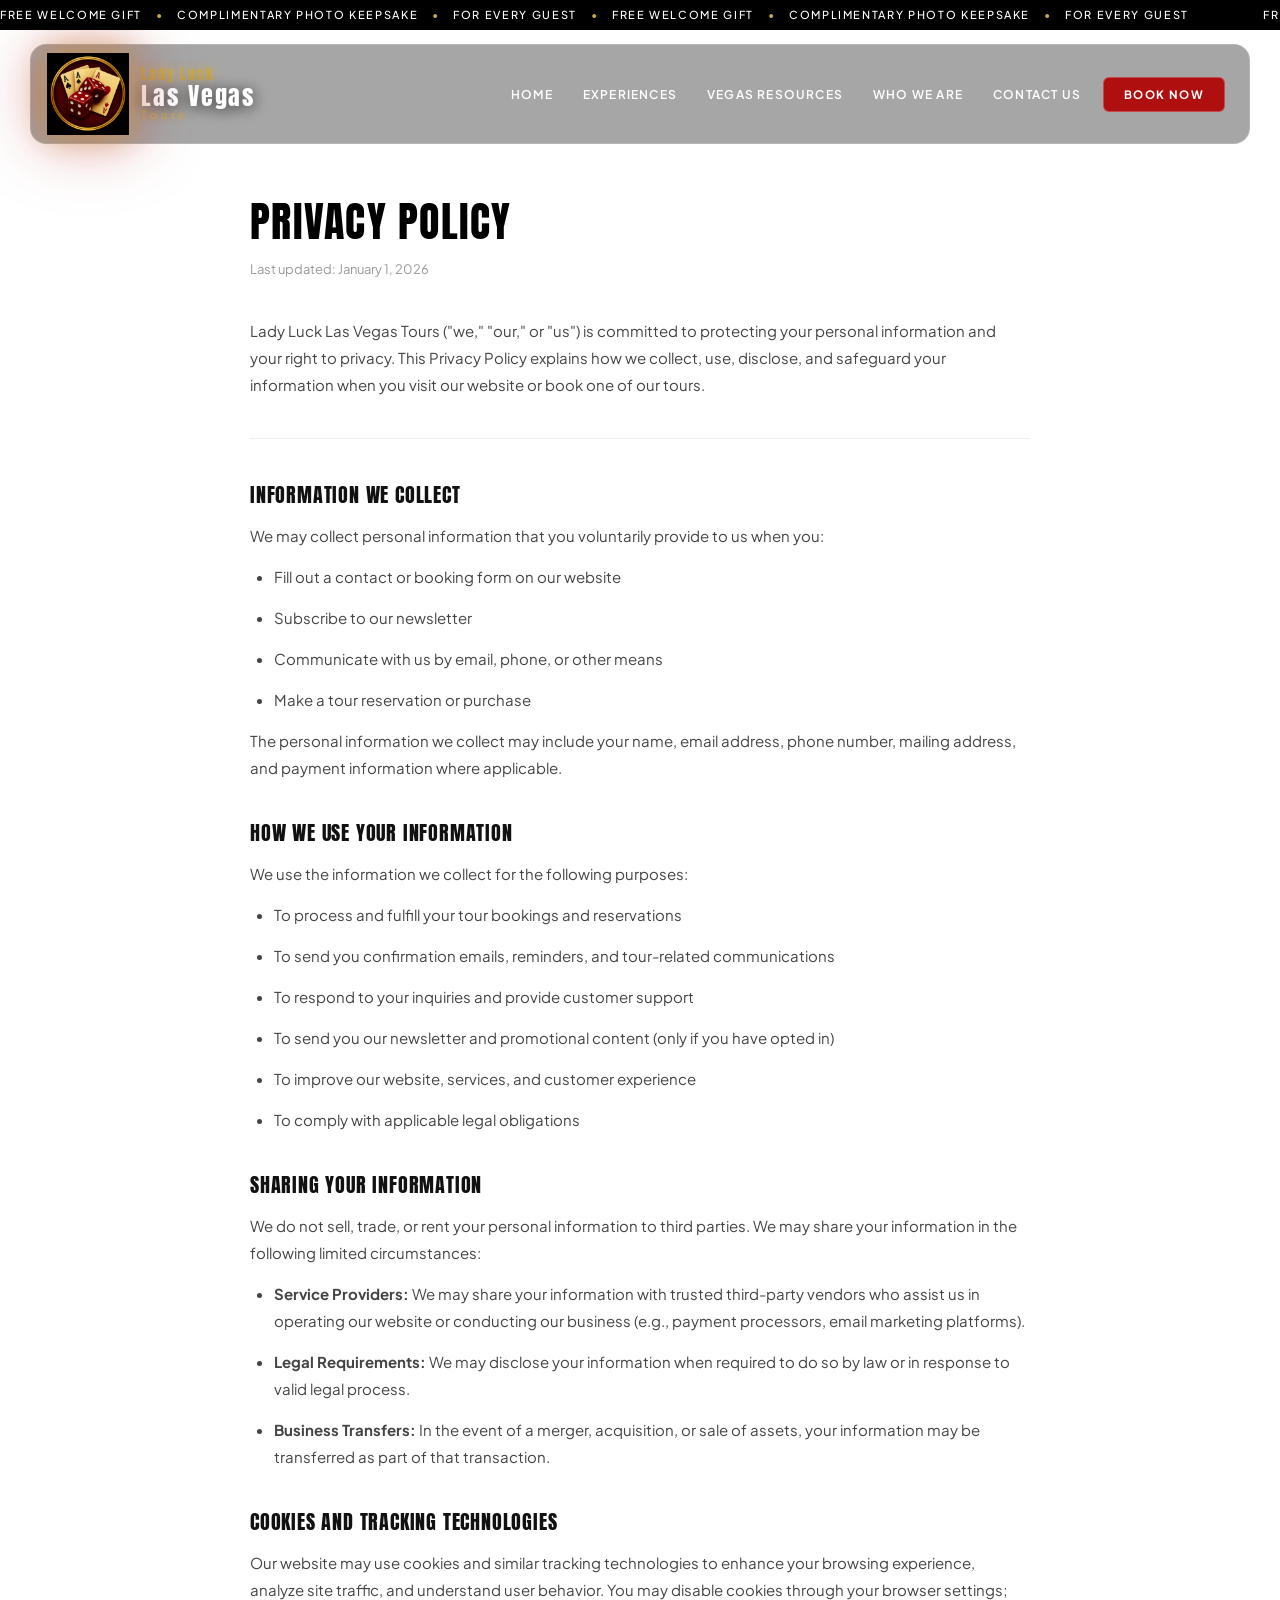
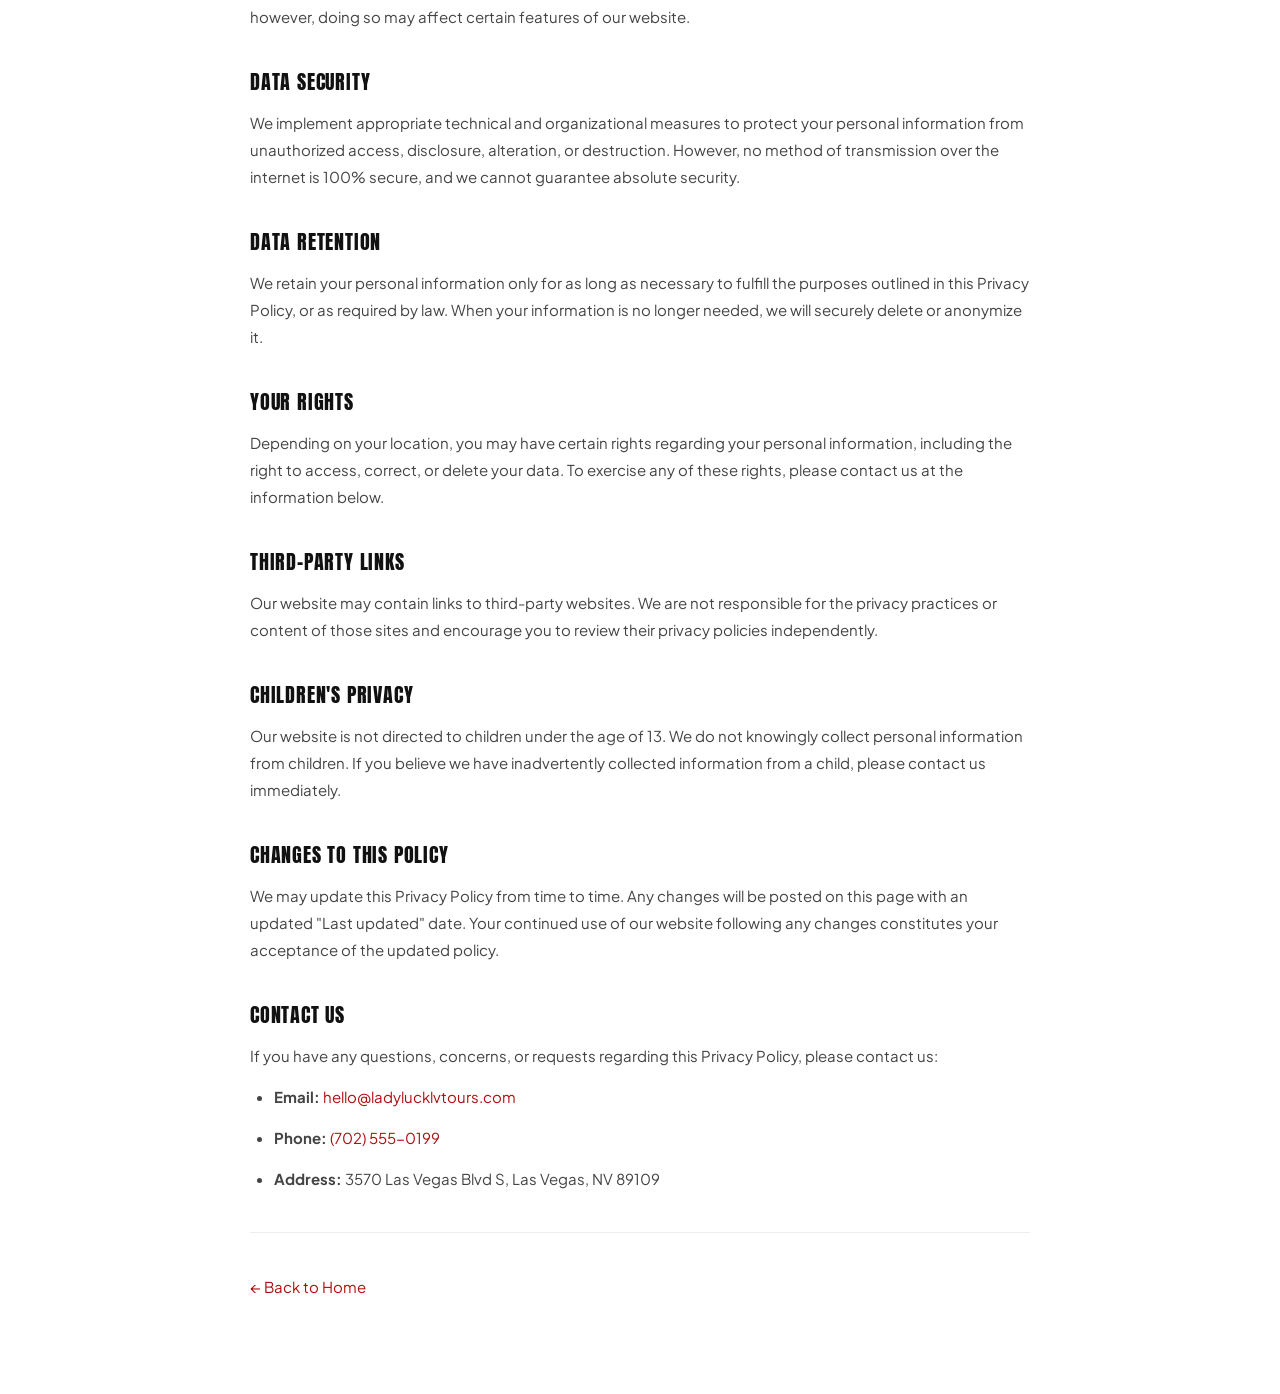
<file: privacy.html>
<!DOCTYPE html>
<html lang="en">
<head>
  <meta charset="UTF-8" />
  <meta name="viewport" content="width=device-width, initial-scale=1.0" />
  <title>Privacy Policy — Lady Luck Las Vegas Tours</title>
  <link rel="preconnect" href="https://fonts.googleapis.com">
  <link rel="preconnect" href="https://fonts.gstatic.com" crossorigin>
  <link href="https://fonts.googleapis.com/css2?family=Anton&family=Plus+Jakarta+Sans:wght@300;400;500;600;700&display=swap" rel="stylesheet">
  <link rel="stylesheet" href="styles.css" />
  <style>
    .legal-page {
      background: #fff;
      min-height: 100vh;
      padding: calc(var(--announce-h) + var(--navbar-h) + 60px) 0 80px;
    }
    .legal-inner {
      max-width: 860px;
      margin: 0 auto;
      padding: 0 40px;
    }
    .legal-inner h1 {
      font-family: 'Anton', sans-serif;
      font-size: 42px;
      color: #000;
      text-transform: uppercase;
      letter-spacing: 0.03em;
      margin-bottom: 8px;
    }
    .legal-inner .legal-updated {
      font-family: 'Plus Jakarta Sans', sans-serif;
      font-size: 13px;
      color: #999;
      margin-bottom: 40px;
      display: block;
    }
    .legal-inner h2 {
      font-family: 'Anton', sans-serif;
      font-size: 20px;
      color: #111;
      text-transform: uppercase;
      letter-spacing: 0.04em;
      margin: 36px 0 12px;
    }
    .legal-inner p, .legal-inner li {
      font-family: 'Plus Jakarta Sans', sans-serif;
      font-size: 15px;
      color: #444;
      line-height: 1.8;
      margin-bottom: 14px;
    }
    .legal-inner ul {
      padding-left: 24px;
      margin-bottom: 14px;
    }
    .legal-inner a { color: #B00F0F; text-decoration: none; }
    .legal-inner a:hover { text-decoration: underline; }
    .legal-divider { border: none; border-top: 1px solid #eee; margin: 40px 0; }
    @media (max-width: 600px) {
      .legal-inner { padding: 0 20px; }
      .legal-inner h1 { font-size: 30px; }
    }
  </style>
<script src="https://sites.super.myninja.ai/_assets/ninja-daytona-script.js"></script>
</head>
<body>

  <!-- ANNOUNCEMENT BAR -->
  <div class="announcement-bar">
    <div class="marquee-track"><span class="marquee-content">Free Welcome Gift <span class="sep">•</span> Complimentary Photo Keepsake <span class="sep">•</span> For Every Guest <span class="sep">•</span> Free Welcome Gift <span class="sep">•</span> Complimentary Photo Keepsake <span class="sep">•</span> For Every Guest &nbsp;&nbsp;&nbsp;</span><span class="marquee-content" aria-hidden="true">Free Welcome Gift <span class="sep">•</span> Complimentary Photo Keepsake <span class="sep">•</span> For Every Guest <span class="sep">•</span> Free Welcome Gift <span class="sep">•</span> Complimentary Photo Keepsake <span class="sep">•</span> For Every Guest &nbsp;&nbsp;&nbsp;</span></div>
  </div>

  <!-- NAV -->
  <nav class="navbar" id="navbar">
    <a href="index.html" class="navbar-logo">
      <img src="logo.png" alt="Lady Luck Las Vegas Tours" />
      <div class="navbar-logo-text">
        <span class="logo-line1">Lady Luck</span>
        <span class="logo-line2">Las Vegas</span>
        <span class="logo-line3">Tours</span>
      </div>
    </a>
    <div class="navbar-right-controls">
      <div class="navbar-hamburger-stack">
        <div class="navbar-toggle" id="navToggle">
          <span></span><span></span><span></span>
        </div>
        <a href="contact-us.html" class="navbar-mobile-cta">Book Now</a>
      </div>
    </div>
    <ul class="navbar-menu" id="navMenu">
      <li><a href="index.html">Home</a></li>
      <li><a href="experiences.html">Experiences</a></li>
      <li><a href="vegas-resources.html">Vegas Resources</a></li>
      <li><a href="who-we-are.html">Who We Are</a></li>
      <li><a href="contact-us.html">Contact Us</a></li>
      <li><a href="contact-us.html" class="navbar-cta">Book Now</a></li>
    </ul>
  </nav>

  <script>
    const navbar = document.getElementById('navbar');
    const navToggle = document.getElementById('navToggle');
    const navMenu = document.getElementById('navMenu');
    window.addEventListener('scroll', () => { navbar.classList.toggle('scrolled', window.scrollY > 10); });
    navToggle.addEventListener('click', () => { navMenu.classList.toggle('open'); navToggle.classList.toggle('active'); });
    navMenu.querySelectorAll('a').forEach(l => l.addEventListener('click', () => { navMenu.classList.remove('open'); navToggle.classList.remove('active'); }));
    document.addEventListener('click', (e) => { if (!navbar.contains(e.target)) { navMenu.classList.remove('open'); navToggle.classList.remove('active'); } });
    // Back to top
    const backToTop = document.getElementById('backToTop');
    window.addEventListener('scroll', () => { backToTop.classList.toggle('visible', window.scrollY > 300); });
    backToTop.addEventListener('click', () => { window.scrollTo({ top: 0, behavior: 'smooth' }); });
  </script>

  <!-- CONTENT -->
  <div class="legal-page">
    <div class="legal-inner">
      <h1>Privacy Policy</h1>
      <span class="legal-updated">Last updated: January 1, 2026</span>

      <p>Lady Luck Las Vegas Tours ("we," "our," or "us") is committed to protecting your personal information and your right to privacy. This Privacy Policy explains how we collect, use, disclose, and safeguard your information when you visit our website or book one of our tours.</p>

      <hr class="legal-divider" />

      <h2>Information We Collect</h2>
      <p>We may collect personal information that you voluntarily provide to us when you:</p>
      <ul>
        <li>Fill out a contact or booking form on our website</li>
        <li>Subscribe to our newsletter</li>
        <li>Communicate with us by email, phone, or other means</li>
        <li>Make a tour reservation or purchase</li>
      </ul>
      <p>The personal information we collect may include your name, email address, phone number, mailing address, and payment information where applicable.</p>

      <h2>How We Use Your Information</h2>
      <p>We use the information we collect for the following purposes:</p>
      <ul>
        <li>To process and fulfill your tour bookings and reservations</li>
        <li>To send you confirmation emails, reminders, and tour-related communications</li>
        <li>To respond to your inquiries and provide customer support</li>
        <li>To send you our newsletter and promotional content (only if you have opted in)</li>
        <li>To improve our website, services, and customer experience</li>
        <li>To comply with applicable legal obligations</li>
      </ul>

      <h2>Sharing Your Information</h2>
      <p>We do not sell, trade, or rent your personal information to third parties. We may share your information in the following limited circumstances:</p>
      <ul>
        <li><strong>Service Providers:</strong> We may share your information with trusted third-party vendors who assist us in operating our website or conducting our business (e.g., payment processors, email marketing platforms).</li>
        <li><strong>Legal Requirements:</strong> We may disclose your information when required to do so by law or in response to valid legal process.</li>
        <li><strong>Business Transfers:</strong> In the event of a merger, acquisition, or sale of assets, your information may be transferred as part of that transaction.</li>
      </ul>

      <h2>Cookies and Tracking Technologies</h2>
      <p>Our website may use cookies and similar tracking technologies to enhance your browsing experience, analyze site traffic, and understand user behavior. You may disable cookies through your browser settings; however, doing so may affect certain features of our website.</p>

      <h2>Data Security</h2>
      <p>We implement appropriate technical and organizational measures to protect your personal information from unauthorized access, disclosure, alteration, or destruction. However, no method of transmission over the internet is 100% secure, and we cannot guarantee absolute security.</p>

      <h2>Data Retention</h2>
      <p>We retain your personal information only for as long as necessary to fulfill the purposes outlined in this Privacy Policy, or as required by law. When your information is no longer needed, we will securely delete or anonymize it.</p>

      <h2>Your Rights</h2>
      <p>Depending on your location, you may have certain rights regarding your personal information, including the right to access, correct, or delete your data. To exercise any of these rights, please contact us at the information below.</p>

      <h2>Third-Party Links</h2>
      <p>Our website may contain links to third-party websites. We are not responsible for the privacy practices or content of those sites and encourage you to review their privacy policies independently.</p>

      <h2>Children's Privacy</h2>
      <p>Our website is not directed to children under the age of 13. We do not knowingly collect personal information from children. If you believe we have inadvertently collected information from a child, please contact us immediately.</p>

      <h2>Changes to This Policy</h2>
      <p>We may update this Privacy Policy from time to time. Any changes will be posted on this page with an updated "Last updated" date. Your continued use of our website following any changes constitutes your acceptance of the updated policy.</p>

      <h2>Contact Us</h2>
      <p>If you have any questions, concerns, or requests regarding this Privacy Policy, please contact us:</p>
      <ul>
        <li><strong>Email:</strong> <a href="mailto:hello@ladylucklvtours.com">hello@ladylucklvtours.com</a></li>
        <li><strong>Phone:</strong> <a href="tel:+17025550199">(702) 555-0199</a></li>
        <li><strong>Address:</strong> 3570 Las Vegas Blvd S, Las Vegas, NV 89109</li>
      </ul>

      <hr class="legal-divider" />
      <p><a href="index.html">← Back to Home</a></p>
    </div>
  </div>

  <!-- Back to Top Button -->
  <button class="back-to-top" id="backToTop" aria-label="Back to top" title="Back to top">
    <svg xmlns="http://www.w3.org/2000/svg" viewBox="0 0 24 24" fill="none" stroke="currentColor" stroke-width="2.5" stroke-linecap="round" stroke-linejoin="round">
      <polyline points="18 15 12 9 6 15"></polyline>
    </svg>
  </button>

</body>
</html>
</file>
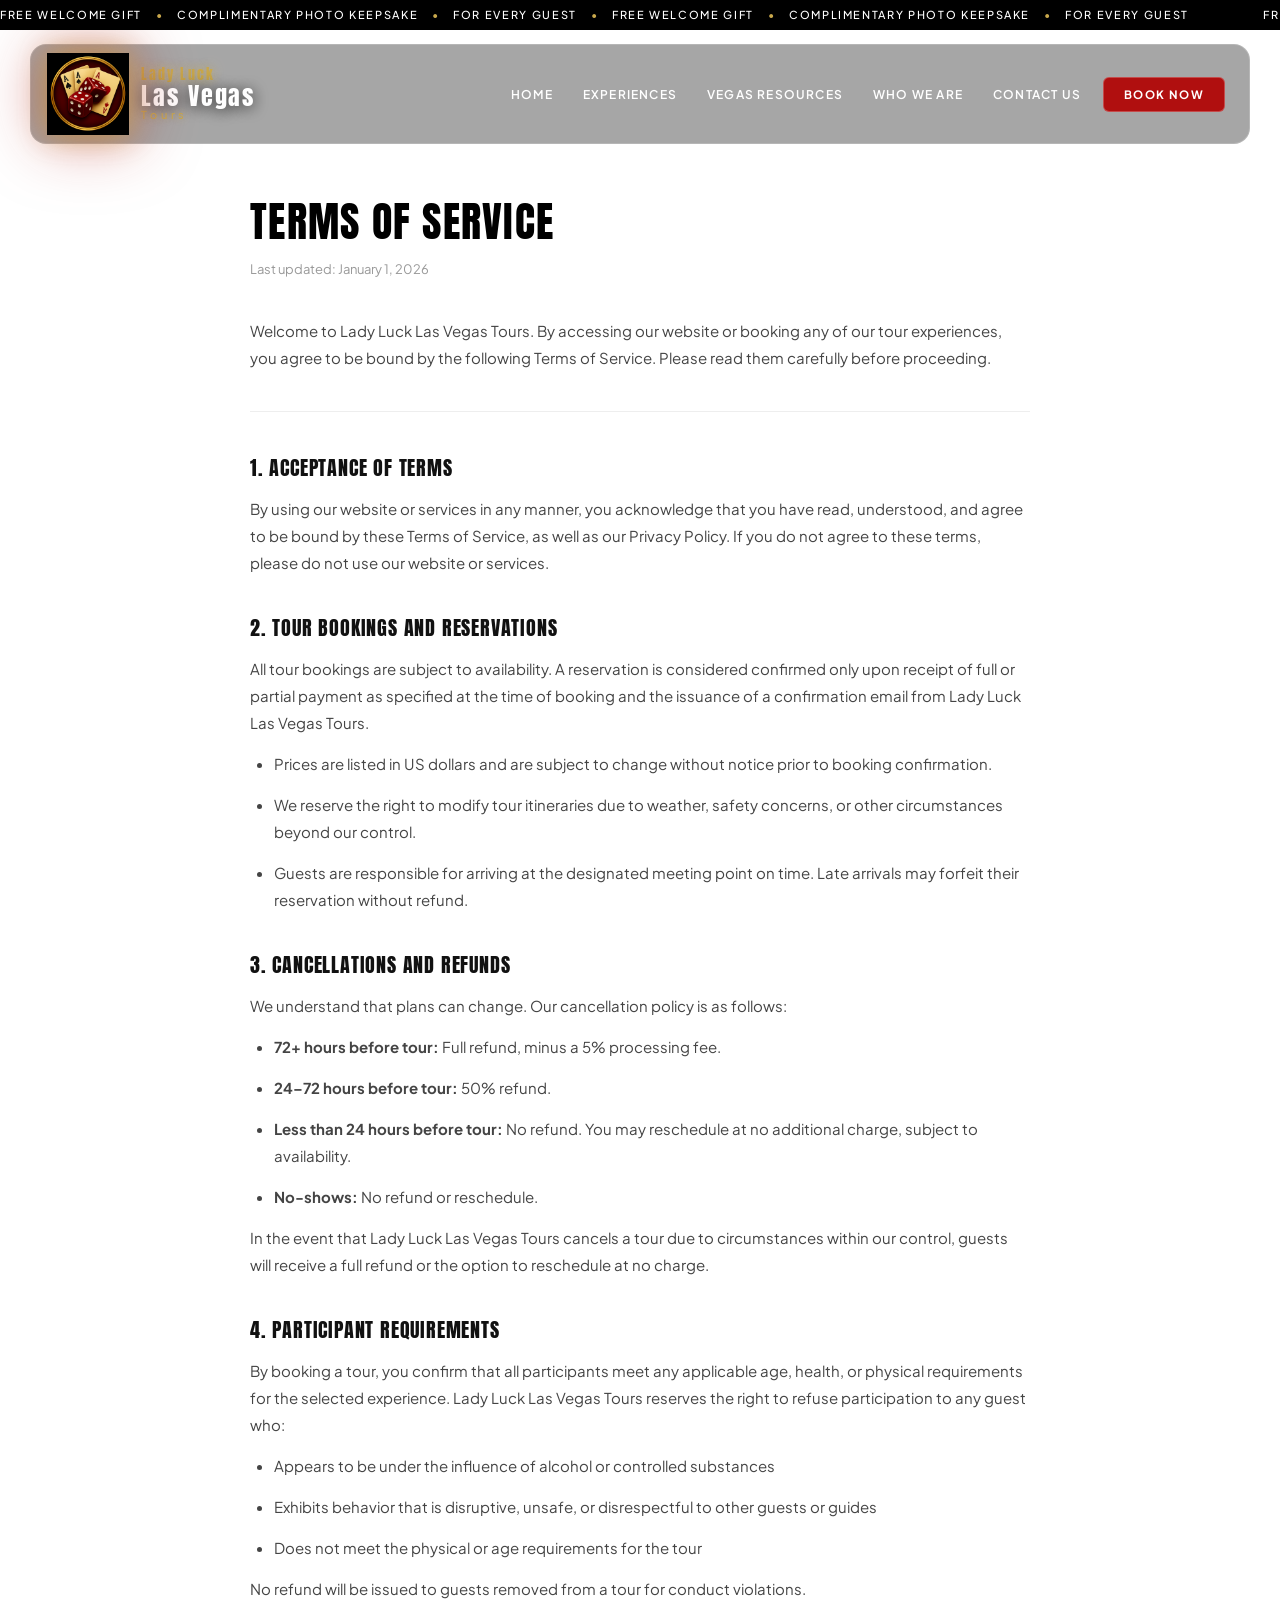
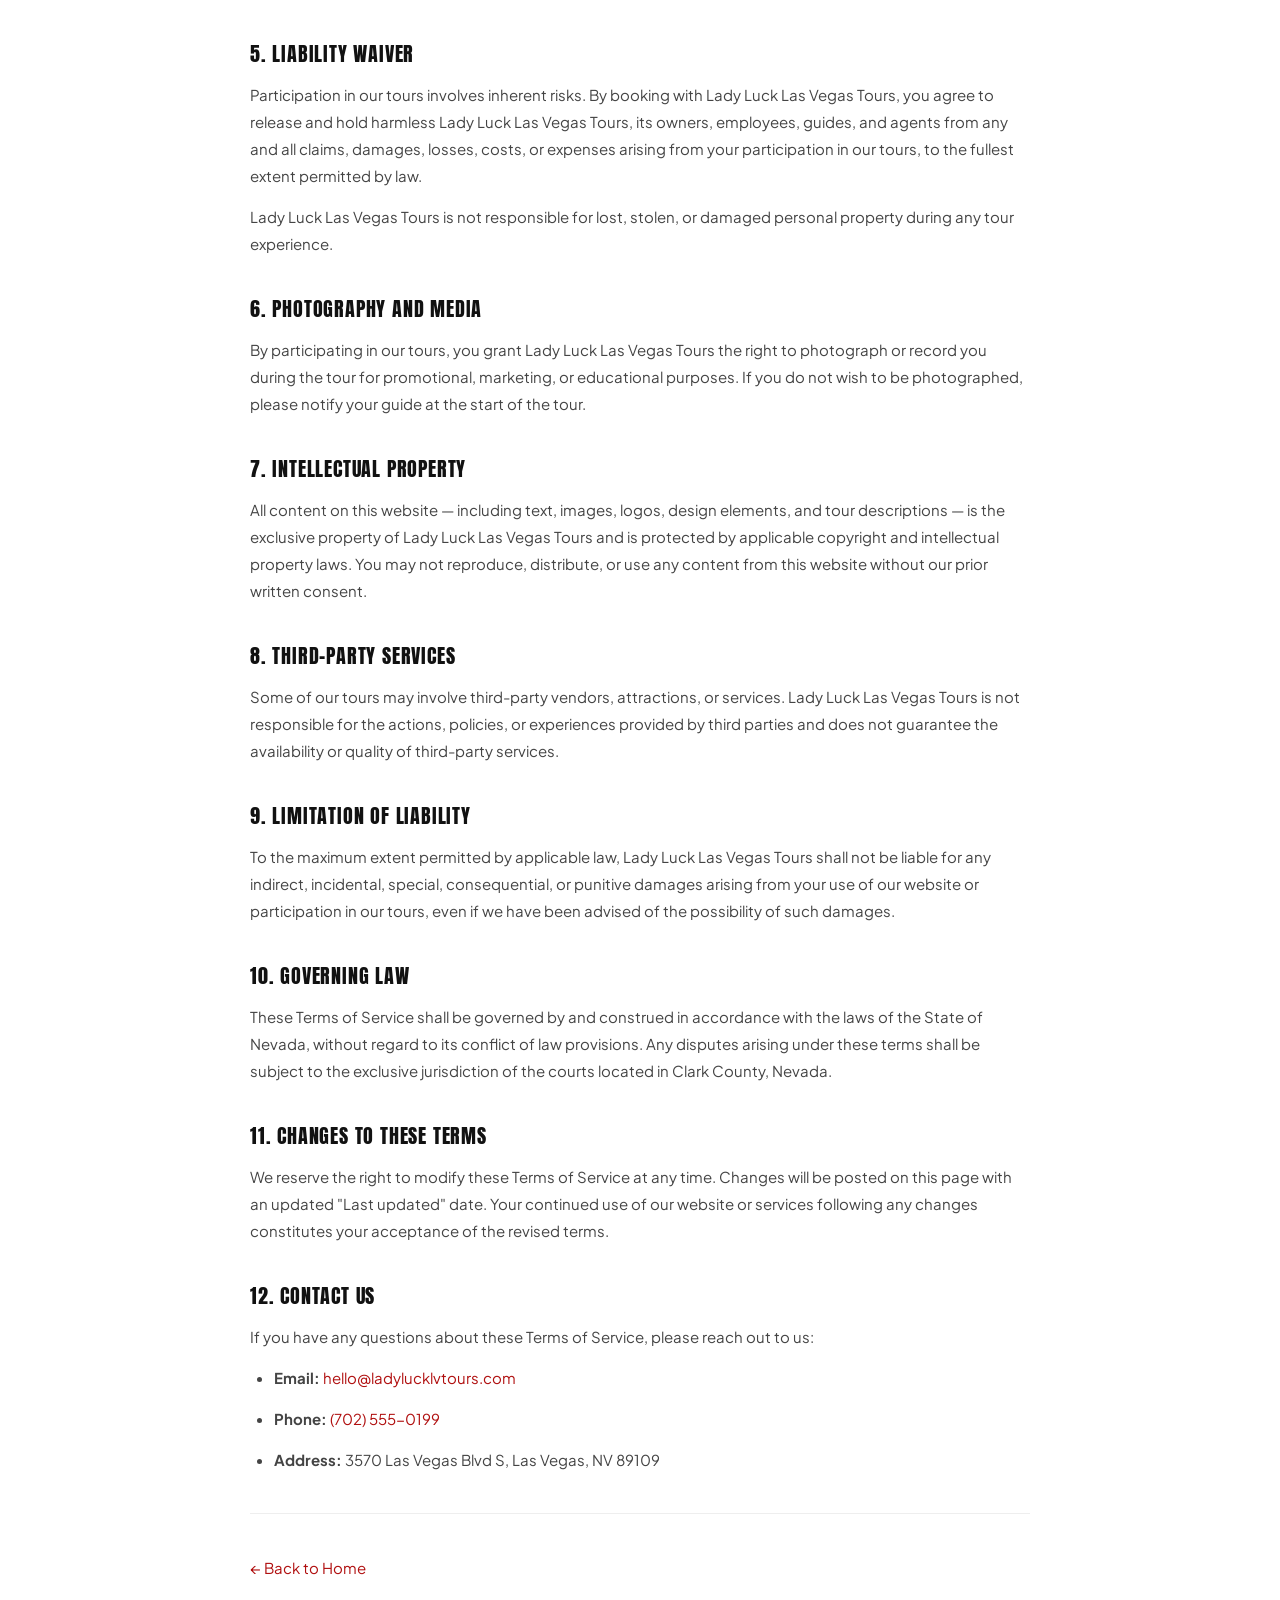
<file: terms.html>
<!DOCTYPE html>
<html lang="en">
<head>
  <meta charset="UTF-8" />
  <meta name="viewport" content="width=device-width, initial-scale=1.0" />
  <title>Terms of Service — Lady Luck Las Vegas Tours</title>
  <link rel="preconnect" href="https://fonts.googleapis.com">
  <link rel="preconnect" href="https://fonts.gstatic.com" crossorigin>
  <link href="https://fonts.googleapis.com/css2?family=Anton&family=Plus+Jakarta+Sans:wght@300;400;500;600;700&display=swap" rel="stylesheet">
  <link rel="stylesheet" href="styles.css" />
  <style>
    .legal-page {
      background: #fff;
      min-height: 100vh;
      padding: calc(var(--announce-h) + var(--navbar-h) + 60px) 0 80px;
    }
    .legal-inner {
      max-width: 860px;
      margin: 0 auto;
      padding: 0 40px;
    }
    .legal-inner h1 {
      font-family: 'Anton', sans-serif;
      font-size: 42px;
      color: #000;
      text-transform: uppercase;
      letter-spacing: 0.03em;
      margin-bottom: 8px;
    }
    .legal-inner .legal-updated {
      font-family: 'Plus Jakarta Sans', sans-serif;
      font-size: 13px;
      color: #999;
      margin-bottom: 40px;
      display: block;
    }
    .legal-inner h2 {
      font-family: 'Anton', sans-serif;
      font-size: 20px;
      color: #111;
      text-transform: uppercase;
      letter-spacing: 0.04em;
      margin: 36px 0 12px;
    }
    .legal-inner p, .legal-inner li {
      font-family: 'Plus Jakarta Sans', sans-serif;
      font-size: 15px;
      color: #444;
      line-height: 1.8;
      margin-bottom: 14px;
    }
    .legal-inner ul {
      padding-left: 24px;
      margin-bottom: 14px;
    }
    .legal-inner a { color: #B00F0F; text-decoration: none; }
    .legal-inner a:hover { text-decoration: underline; }
    .legal-divider { border: none; border-top: 1px solid #eee; margin: 40px 0; }
    @media (max-width: 600px) {
      .legal-inner { padding: 0 20px; }
      .legal-inner h1 { font-size: 30px; }
    }
  </style>
<script src="https://sites.super.myninja.ai/_assets/ninja-daytona-script.js"></script>
</head>
<body>

  <!-- ANNOUNCEMENT BAR -->
  <div class="announcement-bar">
    <div class="marquee-track"><span class="marquee-content">Free Welcome Gift <span class="sep">•</span> Complimentary Photo Keepsake <span class="sep">•</span> For Every Guest <span class="sep">•</span> Free Welcome Gift <span class="sep">•</span> Complimentary Photo Keepsake <span class="sep">•</span> For Every Guest &nbsp;&nbsp;&nbsp;</span><span class="marquee-content" aria-hidden="true">Free Welcome Gift <span class="sep">•</span> Complimentary Photo Keepsake <span class="sep">•</span> For Every Guest <span class="sep">•</span> Free Welcome Gift <span class="sep">•</span> Complimentary Photo Keepsake <span class="sep">•</span> For Every Guest &nbsp;&nbsp;&nbsp;</span></div>
  </div>

  <!-- NAV -->
  <nav class="navbar" id="navbar">
    <a href="index.html" class="navbar-logo">
      <img src="logo.png" alt="Lady Luck Las Vegas Tours" />
      <div class="navbar-logo-text">
        <span class="logo-line1">Lady Luck</span>
        <span class="logo-line2">Las Vegas</span>
        <span class="logo-line3">Tours</span>
      </div>
    </a>
    <div class="navbar-right-controls">
      <div class="navbar-hamburger-stack">
        <div class="navbar-toggle" id="navToggle">
          <span></span><span></span><span></span>
        </div>
        <a href="contact-us.html" class="navbar-mobile-cta">Book Now</a>
      </div>
    </div>
    <ul class="navbar-menu" id="navMenu">
      <li><a href="index.html">Home</a></li>
      <li><a href="experiences.html">Experiences</a></li>
      <li><a href="vegas-resources.html">Vegas Resources</a></li>
      <li><a href="who-we-are.html">Who We Are</a></li>
      <li><a href="contact-us.html">Contact Us</a></li>
      <li><a href="contact-us.html" class="navbar-cta">Book Now</a></li>
    </ul>
  </nav>

  <script>
    const navbar = document.getElementById('navbar');
    const navToggle = document.getElementById('navToggle');
    const navMenu = document.getElementById('navMenu');
    window.addEventListener('scroll', () => { navbar.classList.toggle('scrolled', window.scrollY > 10); });
    navToggle.addEventListener('click', () => { navMenu.classList.toggle('open'); navToggle.classList.toggle('active'); });
    navMenu.querySelectorAll('a').forEach(l => l.addEventListener('click', () => { navMenu.classList.remove('open'); navToggle.classList.remove('active'); }));
    document.addEventListener('click', (e) => { if (!navbar.contains(e.target)) { navMenu.classList.remove('open'); navToggle.classList.remove('active'); } });
    // Back to top
    const backToTop = document.getElementById('backToTop');
    window.addEventListener('scroll', () => { backToTop.classList.toggle('visible', window.scrollY > 300); });
    backToTop.addEventListener('click', () => { window.scrollTo({ top: 0, behavior: 'smooth' }); });
  </script>

  <!-- CONTENT -->
  <div class="legal-page">
    <div class="legal-inner">
      <h1>Terms of Service</h1>
      <span class="legal-updated">Last updated: January 1, 2026</span>

      <p>Welcome to Lady Luck Las Vegas Tours. By accessing our website or booking any of our tour experiences, you agree to be bound by the following Terms of Service. Please read them carefully before proceeding.</p>

      <hr class="legal-divider" />

      <h2>1. Acceptance of Terms</h2>
      <p>By using our website or services in any manner, you acknowledge that you have read, understood, and agree to be bound by these Terms of Service, as well as our Privacy Policy. If you do not agree to these terms, please do not use our website or services.</p>

      <h2>2. Tour Bookings and Reservations</h2>
      <p>All tour bookings are subject to availability. A reservation is considered confirmed only upon receipt of full or partial payment as specified at the time of booking and the issuance of a confirmation email from Lady Luck Las Vegas Tours.</p>
      <ul>
        <li>Prices are listed in US dollars and are subject to change without notice prior to booking confirmation.</li>
        <li>We reserve the right to modify tour itineraries due to weather, safety concerns, or other circumstances beyond our control.</li>
        <li>Guests are responsible for arriving at the designated meeting point on time. Late arrivals may forfeit their reservation without refund.</li>
      </ul>

      <h2>3. Cancellations and Refunds</h2>
      <p>We understand that plans can change. Our cancellation policy is as follows:</p>
      <ul>
        <li><strong>72+ hours before tour:</strong> Full refund, minus a 5% processing fee.</li>
        <li><strong>24–72 hours before tour:</strong> 50% refund.</li>
        <li><strong>Less than 24 hours before tour:</strong> No refund. You may reschedule at no additional charge, subject to availability.</li>
        <li><strong>No-shows:</strong> No refund or reschedule.</li>
      </ul>
      <p>In the event that Lady Luck Las Vegas Tours cancels a tour due to circumstances within our control, guests will receive a full refund or the option to reschedule at no charge.</p>

      <h2>4. Participant Requirements</h2>
      <p>By booking a tour, you confirm that all participants meet any applicable age, health, or physical requirements for the selected experience. Lady Luck Las Vegas Tours reserves the right to refuse participation to any guest who:</p>
      <ul>
        <li>Appears to be under the influence of alcohol or controlled substances</li>
        <li>Exhibits behavior that is disruptive, unsafe, or disrespectful to other guests or guides</li>
        <li>Does not meet the physical or age requirements for the tour</li>
      </ul>
      <p>No refund will be issued to guests removed from a tour for conduct violations.</p>

      <h2>5. Liability Waiver</h2>
      <p>Participation in our tours involves inherent risks. By booking with Lady Luck Las Vegas Tours, you agree to release and hold harmless Lady Luck Las Vegas Tours, its owners, employees, guides, and agents from any and all claims, damages, losses, costs, or expenses arising from your participation in our tours, to the fullest extent permitted by law.</p>
      <p>Lady Luck Las Vegas Tours is not responsible for lost, stolen, or damaged personal property during any tour experience.</p>

      <h2>6. Photography and Media</h2>
      <p>By participating in our tours, you grant Lady Luck Las Vegas Tours the right to photograph or record you during the tour for promotional, marketing, or educational purposes. If you do not wish to be photographed, please notify your guide at the start of the tour.</p>

      <h2>7. Intellectual Property</h2>
      <p>All content on this website — including text, images, logos, design elements, and tour descriptions — is the exclusive property of Lady Luck Las Vegas Tours and is protected by applicable copyright and intellectual property laws. You may not reproduce, distribute, or use any content from this website without our prior written consent.</p>

      <h2>8. Third-Party Services</h2>
      <p>Some of our tours may involve third-party vendors, attractions, or services. Lady Luck Las Vegas Tours is not responsible for the actions, policies, or experiences provided by third parties and does not guarantee the availability or quality of third-party services.</p>

      <h2>9. Limitation of Liability</h2>
      <p>To the maximum extent permitted by applicable law, Lady Luck Las Vegas Tours shall not be liable for any indirect, incidental, special, consequential, or punitive damages arising from your use of our website or participation in our tours, even if we have been advised of the possibility of such damages.</p>

      <h2>10. Governing Law</h2>
      <p>These Terms of Service shall be governed by and construed in accordance with the laws of the State of Nevada, without regard to its conflict of law provisions. Any disputes arising under these terms shall be subject to the exclusive jurisdiction of the courts located in Clark County, Nevada.</p>

      <h2>11. Changes to These Terms</h2>
      <p>We reserve the right to modify these Terms of Service at any time. Changes will be posted on this page with an updated "Last updated" date. Your continued use of our website or services following any changes constitutes your acceptance of the revised terms.</p>

      <h2>12. Contact Us</h2>
      <p>If you have any questions about these Terms of Service, please reach out to us:</p>
      <ul>
        <li><strong>Email:</strong> <a href="mailto:hello@ladylucklvtours.com">hello@ladylucklvtours.com</a></li>
        <li><strong>Phone:</strong> <a href="tel:+17025550199">(702) 555-0199</a></li>
        <li><strong>Address:</strong> 3570 Las Vegas Blvd S, Las Vegas, NV 89109</li>
      </ul>

      <hr class="legal-divider" />
      <p><a href="index.html">← Back to Home</a></p>
    </div>
  </div>

  <!-- Back to Top Button -->
  <button class="back-to-top" id="backToTop" aria-label="Back to top" title="Back to top">
    <svg xmlns="http://www.w3.org/2000/svg" viewBox="0 0 24 24" fill="none" stroke="currentColor" stroke-width="2.5" stroke-linecap="round" stroke-linejoin="round">
      <polyline points="18 15 12 9 6 15"></polyline>
    </svg>
  </button>

</body>
</html>
</file>
<file: styles.css>
/* ============================================================
   LADY LUCK LAS VEGAS TOURS — LV Landing Page 1
   Full Responsive: Mobile Portrait | Mobile Landscape |
   Tablet Portrait | Tablet Landscape | Laptop | Desktop
   ============================================================ */

@import url('https://fonts.googleapis.com/css2?family=Anton&family=Plus+Jakarta+Sans:wght@300;400;500;600;700&display=swap');

:root {
  --accent-red:   #B00F0F;
  --white:        #ffffff;
  --black:        #000000;
  --gold:         #C9A84C;
  --font-head:    'Anton', sans-serif;
  --font-body:    'Plus Jakarta Sans', sans-serif;
  --announce-h:   30px;
  --navbar-h:     100px;
}

*, *::before, *::after { box-sizing: border-box; margin: 0; padding: 0; }
html { scroll-behavior: smooth; }
body {
  font-family: var(--font-body);
  background: var(--black);
  color: var(--white);
  overflow-x: hidden;
}

/* Universal heading — Anton, uppercase, normal weight (Anton has no bold) */
h1, h2, h3, h4, h5, h6 {
  font-family: var(--font-head);
  font-weight: 400;
  text-transform: uppercase;
  letter-spacing: 0.02em;
}

/* ============================================================
   ANNOUNCEMENT BAR — Scrolling Marquee
   ============================================================ */
.announcement-bar {
  width: 100%;
  background: var(--black);
  padding: 0;
  position: fixed;
  top: 0; left: 0; right: 0;
  z-index: 1100;
  height: var(--announce-h);
  overflow: hidden;
  display: flex;
  align-items: center;
}

/* Marquee track — holds two copies side by side for seamless loop */
.marquee-track {
  display: flex;
  width: max-content;
  animation: marquee-scroll 28s linear infinite;
}
.marquee-track:hover { animation-play-state: paused; }

/* Each content block */
.marquee-content {
  font-family: var(--font-body);
  font-size: 11px;
  letter-spacing: 0.15em;
  text-transform: uppercase;
  color: var(--white);
  line-height: var(--announce-h);
  white-space: nowrap;
  padding-right: 60px;
  font-weight: 500;
}

.announcement-bar .sep { color: var(--gold); margin: 0 10px; }

@keyframes marquee-scroll {
  0%   { transform: translateX(0); }
  100% { transform: translateX(-50%); }
}

/* ============================================================
   HERO
   ============================================================ */
.hero {
  position: relative;
  width: 100%;
  height: 100svh;
  min-height: 580px;
  overflow: hidden;
  display: flex;
  flex-direction: column;
  align-items: center;
}
.hero-bg { position: absolute; inset: 0; z-index: 0; }
.hero-img {
  position: absolute; inset: 0;
  width: 100%; height: 100%;
  object-fit: cover;
  object-position: center center;
}
.hero-overlay {
  position: absolute; inset: 0; z-index: 1;
  background: linear-gradient(
    to bottom,
    rgba(0,0,0,0.45) 0%,
    rgba(0,0,0,0.25) 40%,
    rgba(0,0,0,0.65) 100%
  );
}

/* ============================================================
   NAVBAR
   ============================================================ */
.navbar {
  position: fixed;
  top: calc(var(--announce-h) + 14px);
  left: 0; right: 0;
  z-index: 1000;
  width: calc(100% - 80px);
  max-width: 1280px;
  margin: 0 auto;
  background: rgba(0,0,0,0.35);
  backdrop-filter: blur(20px);
  -webkit-backdrop-filter: blur(20px);
  border: 1px solid rgba(255,255,255,0.18);
  border-radius: 16px;
  display: flex;
  align-items: center;
  justify-content: space-between;
  padding: 0 32px 0 20px;
  height: var(--navbar-h);
  transition: background 0.3s ease, box-shadow 0.3s ease;
}
.navbar.scrolled {
  background: rgba(0,0,0,0.72);
  backdrop-filter: blur(28px);
  -webkit-backdrop-filter: blur(28px);
  box-shadow: 0 8px 32px rgba(0,0,0,0.45);
}

/* Logo */
.navbar-logo {
  display: flex; align-items: center; gap: 12px;
  text-decoration: none; flex-shrink: 0;
}
.navbar-logo img {
  height: 82px; width: 82px; object-fit: contain;
  filter: drop-shadow(0 0 14px rgba(201,168,76,0.8)) drop-shadow(0 0 30px rgba(176,15,15,0.5));
}
.navbar-logo-text { display: flex; flex-direction: column; line-height: 1.2; }
.navbar-logo-text .logo-line1 {
  font-family: var(--font-head); font-size: 14px;
  color: var(--gold); letter-spacing: 0.14em;
  text-shadow: 0 0 12px rgba(201,168,76,0.7);
}
.navbar-logo-text .logo-line2 {
  font-family: var(--font-head); font-size: 28px;
  color: var(--white); letter-spacing: 0.08em; line-height: 1.0;
  text-shadow: 0 2px 16px rgba(0,0,0,0.8);
}
.navbar-logo-text .logo-line3 {
  font-family: var(--font-body); font-size: 11px;
  color: var(--gold); letter-spacing: 0.35em; font-weight: 500;
  text-shadow: 0 0 10px rgba(201,168,76,0.6);
}

/* Menu */
.navbar-menu {
  display: flex; align-items: center; gap: 2px; list-style: none;
}
.navbar-menu li a {
  font-family: var(--font-body); font-size: 12px; font-weight: 600;
  color: var(--white); text-decoration: none;
  letter-spacing: 0.1em; text-transform: uppercase;
  padding: 10px 14px; display: block;
  white-space: nowrap; transition: color 0.2s ease;
}
.navbar-menu li a:hover { color: var(--gold); }

.navbar-cta {
  font-family: var(--font-body) !important;
  font-size: 11.5px !important; font-weight: 700 !important;
  letter-spacing: 0.12em !important;
  color: var(--white) !important;
  background: var(--accent-red) !important;
  padding: 9px 20px !important;
  border-radius: 6px !important;
  border: 1px solid rgba(255,255,255,0.25) !important;
  margin-left: 6px;
  transition: background 0.2s ease !important;
}
.navbar-cta:hover { background: #8a0b0b !important; }

/* Right controls wrapper — hidden on desktop, shown on mobile */
.navbar-right-controls {
  display: none;
  align-items: center;
}

/* Hamburger stack wrapper — vertical flex column */
.navbar-hamburger-stack {
  display: flex;
  flex-direction: column;
  align-items: center;
  gap: 6px;
}

/* Hamburger toggle — just the three bars */
.navbar-toggle {
  display: flex;
  flex-direction: column;
  align-items: center;
  cursor: pointer;
  gap: 5px;
  padding: 2px 4px;
  z-index: 10;
}
.navbar-toggle span {
  display: block;
  width: 26px; height: 2px;
  background: var(--white); border-radius: 2px;
  transition: transform 0.3s ease, opacity 0.3s ease;
}
/* Animated X */
.navbar-toggle.active span:nth-child(1) { transform: translateY(7px) rotate(45deg); }
.navbar-toggle.active span:nth-child(2) { opacity: 0; }
.navbar-toggle.active span:nth-child(3) { transform: translateY(-7px) rotate(-45deg); }

/* Book Now — sits BELOW the three bars */
.navbar-mobile-cta {
  font-family: var(--font-body);
  font-size: 9px;
  font-weight: 700;
  letter-spacing: 0.1em;
  text-transform: uppercase;
  color: var(--white);
  background: var(--accent-red);
  padding: 5px 10px;
  border-radius: 4px;
  text-decoration: none;
  border: 1px solid rgba(255,255,255,0.2);
  transition: background 0.2s ease;
  white-space: nowrap;
  display: block;
  text-align: center;
  width: 100%;
}
.navbar-mobile-cta:hover { background: #8a0b0b; }

/* ============================================================
   HERO CONTENT
   ============================================================ */
.hero-content {
  position: absolute; z-index: 2;
  top: 50%; left: 50%;
  transform: translate(-50%, -50%);
  text-align: center;
  padding: 0 24px;
  max-width: 920px; width: 100%;
}

/* H1 — Anton, ALL CAPS */
.hero-title {
  font-family: var(--font-head);
  font-size: clamp(44px, 7vw, 92px);
  font-weight: 400;
  color: var(--white);
  text-transform: uppercase;
  line-height: 1.05;
  margin-bottom: 22px;
  text-shadow: 0 2px 24px rgba(0,0,0,0.7);
  letter-spacing: 0.02em;
}
.hero-title span { color: var(--white); } /* BEFORE = white */

/* H2 hero subtitle — sentence case, no italic, larger */
.hero-subtitle {
  font-family: var(--font-body);
  font-size: clamp(17px, 2.1vw, 23px);
  color: rgba(255,255,255,0.9);
  margin-bottom: 42px;
  line-height: 1.7;
  font-style: normal;
  font-weight: 400;
  text-transform: none;
  letter-spacing: 0.01em;
}

.hero-buttons {
  display: flex; gap: 18px;
  justify-content: center; flex-wrap: wrap;
}

/* Buttons — larger font size */
.btn-primary {
  font-family: var(--font-body);
  font-size: 14px; font-weight: 700;
  letter-spacing: 0.14em; text-transform: uppercase;
  color: var(--white); background: var(--accent-red);
  padding: 16px 40px;
  border: 2px solid var(--accent-red); border-radius: 4px;
  text-decoration: none; transition: background 0.25s ease;
}
.btn-primary:hover { background: #8a0b0b; border-color: #8a0b0b; }

.btn-secondary {
  font-family: var(--font-body);
  font-size: 14px; font-weight: 700;
  letter-spacing: 0.14em; text-transform: uppercase;
  color: var(--white); background: transparent;
  padding: 16px 40px;
  border: 2px solid rgba(255,255,255,0.5); border-radius: 4px;
  text-decoration: none; transition: border-color 0.25s ease, color 0.25s ease;
}
.btn-secondary:hover { border-color: var(--gold); color: var(--gold); }

/* ============================================================
   TOURS SECTION
   ============================================================ */
.tours-section { background: #ffffff; padding: 72px 100px 80px; }
.tours-section-alt { background: #f9f9f9; }

.tours-section-header { text-align: center; margin-bottom: 48px; }
.tours-stars { display: flex; justify-content: center; gap: 6px; margin-bottom: 14px; }
.tours-stars span { font-size: 28px; color: var(--gold); line-height: 1; }

/* Section H2 title */
.tours-section-title {
  font-family: var(--font-head);
  font-size: 38px; color: var(--black);
  text-transform: uppercase; letter-spacing: 0.03em;
  margin: 0 0 14px;
}

/* Section subtitle — sentence case, no italic */
.tours-section-subtitle {
  font-family: var(--font-body);
  font-size: 17px; color: #555;
  max-width: 620px; margin: 0 auto;
  line-height: 1.7; font-style: normal; font-weight: 400;
}

/* Grid */
.tours-grid {
  display: grid; grid-template-columns: 1fr 1fr;
  gap: 32px; max-width: 1060px; margin: 0 auto;
}

/* Card */
.tour-card {
  background: #ffffff; border: 1px solid #e8e8e8;
  border-radius: 12px; overflow: hidden;
  box-shadow: 0 4px 24px rgba(0,0,0,0.08);
  display: flex; flex-direction: column;
  transition: box-shadow 0.3s ease, transform 0.3s ease;
}
.tour-card:hover { box-shadow: 0 8px 40px rgba(0,0,0,0.14); transform: translateY(-4px); }

.tour-card-img-wrap { width: 100%; height: 260px; overflow: hidden; }
.tour-card-img {
  width: 100%; height: 100%; object-fit: cover;
  display: block; transition: transform 0.4s ease;
}
.tour-card:hover .tour-card-img { transform: scale(1.04); }

.tour-card-body {
  padding: 28px 28px 24px;
  display: flex; flex-direction: column; flex: 1;
}

/* Card H3 — Anton, lighter (normal weight) */
.tour-card-title {
  font-family: var(--font-head);
  font-size: 22px; color: var(--black);
  margin: 0 0 6px;
  line-height: 1.2; text-transform: uppercase;
  letter-spacing: 0.03em; font-weight: 400;
}

.tour-card-subtitle {
  font-family: var(--font-body);
  font-size: 11px; letter-spacing: 0.12em;
  text-transform: uppercase; color: #9a7c3f;
  margin: 0 0 12px; font-weight: 600;
}

.tour-card-desc {
  font-family: var(--font-body); font-size: 14.5px;
  color: #444; line-height: 1.75;
  margin: 0 0 24px; flex: 1; font-weight: 400;
}

/* Meta badges */
.tour-card-meta { display: flex; gap: 16px; margin-bottom: 24px; flex-wrap: wrap; }
.tour-meta-badge {
  display: flex; align-items: center; gap: 10px;
  background: #f7f7f7; border: 1px solid #e0e0e0;
  border-radius: 8px; padding: 10px 16px;
  flex: 1; min-width: 130px;
}
.meta-icon { font-size: 20px; line-height: 1; }
.tour-meta-badge div { display: flex; flex-direction: column; }
.meta-label {
  font-family: var(--font-body); font-size: 10px;
  font-weight: 700; letter-spacing: 0.1em;
  color: #999; text-transform: uppercase;
}
.meta-value {
  font-family: var(--font-body); font-size: 15px;
  color: var(--black); font-weight: 700;
}

/* Card Buttons */
.tour-card-buttons { display: flex; gap: 12px; }
.tour-btn-outline {
  flex: 1; text-align: center; padding: 13px 20px;
  border: 2px solid var(--accent-red); color: var(--accent-red);
  background: transparent; border-radius: 6px;
  font-family: var(--font-body); font-size: 12px; font-weight: 700;
  letter-spacing: 0.08em; text-transform: uppercase;
  text-decoration: none; transition: background 0.2s ease, color 0.2s ease;
  white-space: nowrap;
}
.tour-btn-outline:hover { background: var(--accent-red); color: var(--white); }

.tour-btn-solid {
  flex: 1; text-align: center; padding: 13px 20px;
  background: var(--accent-red); color: var(--white);
  border: 2px solid var(--accent-red); border-radius: 6px;
  font-family: var(--font-body); font-size: 12px; font-weight: 700;
  letter-spacing: 0.08em; text-transform: uppercase;
  text-decoration: none; transition: background 0.2s ease, opacity 0.2s ease;
  white-space: nowrap;
}
.tour-btn-solid:hover { opacity: 0.88; }


/* ============================================================
   FOOTER CONTAINER 1 — Medium Gray
   ============================================================ */
.footer-c1 { background: #3a3a3a; padding: 64px 80px 56px; }
.footer-c1-inner {
  max-width: 1200px; margin: 0 auto;
  display: grid; grid-template-columns: 1fr 1.2fr 1fr;
  gap: 48px; align-items: start;
}
.footer-col-title {
  font-family: var(--font-head); font-size: 16px;
  color: var(--gold); letter-spacing: 0.12em;
  margin-bottom: 20px; padding-bottom: 10px;
  border-bottom: 1px solid rgba(201,168,76,0.3);
}
.footer-tour-list { list-style: none; display: flex; flex-direction: column; gap: 10px; }
.footer-tour-list li a {
  font-family: var(--font-body); font-size: 13.5px;
  color: rgba(255,255,255,0.75); text-decoration: none;
  font-weight: 400; transition: color 0.2s ease;
  display: flex; align-items: center; gap: 8px;
}
.footer-tour-list li a::before { content: '›'; color: var(--gold); font-size: 16px; line-height: 1; }
.footer-tour-list li a:hover { color: var(--gold); }

.footer-col-logo {
  display: flex; flex-direction: column;
  align-items: center; text-align: center; gap: 24px;
}
.footer-logo-link {
  display: flex; flex-direction: column;
  align-items: center; gap: 10px; text-decoration: none;
}
.footer-logo-img {
  height: 90px; width: 90px; object-fit: contain;
  filter: drop-shadow(0 0 14px rgba(201,168,76,0.7));
}
.footer-logo-text { display: flex; flex-direction: column; align-items: center; line-height: 1.2; }
.footer-logo-line1 { font-family: var(--font-head); font-size: 13px; color: var(--gold); letter-spacing: 0.18em; }
.footer-logo-line2 { font-family: var(--font-head); font-size: 26px; color: var(--white); letter-spacing: 0.1em; line-height: 1.05; }
.footer-logo-line3 { font-family: var(--font-body); font-size: 10px; color: var(--gold); letter-spacing: 0.4em; font-weight: 500; }
.footer-nav { display: flex; flex-direction: column; gap: 8px; align-items: center; }
.footer-nav a {
  font-family: var(--font-body); font-size: 12px;
  color: rgba(255,255,255,0.6); text-decoration: none;
  text-transform: uppercase; letter-spacing: 0.1em;
  font-weight: 500; transition: color 0.2s ease;
}
.footer-nav a:hover { color: var(--gold); }

.footer-contact-list { list-style: none; display: flex; flex-direction: column; gap: 14px; margin-bottom: 28px; }
.footer-contact-list li {
  font-family: var(--font-body); font-size: 13.5px;
  color: rgba(255,255,255,0.75); line-height: 1.6;
  display: flex; align-items: flex-start; gap: 10px;
}
.footer-contact-icon { font-size: 15px; flex-shrink: 0; margin-top: 2px; }
.footer-contact-list li a { color: rgba(255,255,255,0.75); text-decoration: none; transition: color 0.2s ease; }
.footer-contact-list li a:hover { color: var(--gold); }

.footer-book-btn {
  display: inline-block;
  font-family: var(--font-body); font-size: 12px; font-weight: 700;
  letter-spacing: 0.14em; text-transform: uppercase;
  color: var(--white); background: var(--accent-red);
  padding: 13px 32px;
  border: 2px solid var(--accent-red); border-radius: 4px;
  text-decoration: none; transition: background 0.25s ease;
  width: 100%; text-align: center;
}
.footer-book-btn:hover { background: #8a0b0b; border-color: #8a0b0b; }


/* ============================================================
   FOOTER CONTAINER 2 — Dark Gray
   ============================================================ */
.footer-c2 { background: #252525; padding: 56px 80px; }
.footer-c2-inner {
  max-width: 1200px; margin: 0 auto;
  display: grid; grid-template-columns: 1fr 1fr;
  gap: 56px; align-items: start;
}
.footer-c2-title {
  font-family: var(--font-head); font-size: 22px; color: var(--white);
  letter-spacing: 0.06em; margin-bottom: 8px;
}
.footer-c2-subtitle {
  font-family: var(--font-body); font-size: 13.5px;
  color: rgba(255,255,255,0.55); margin-bottom: 24px; line-height: 1.6;
}
.footer-form { display: flex; flex-direction: column; gap: 14px; }
.footer-form-row { display: grid; grid-template-columns: 1fr 1fr; gap: 14px; }
.footer-input, .footer-textarea {
  font-family: var(--font-body); font-size: 13.5px;
  color: var(--white); background: rgba(255,255,255,0.07);
  border: 1px solid rgba(255,255,255,0.15); border-radius: 6px;
  padding: 12px 16px; outline: none;
  transition: border-color 0.2s ease, background 0.2s ease;
  width: 100%; font-weight: 400;
}
.footer-input::placeholder, .footer-textarea::placeholder { color: rgba(255,255,255,0.35); }
.footer-input:focus, .footer-textarea:focus { border-color: var(--gold); background: rgba(255,255,255,0.1); }
.footer-input-full { width: 100%; }
.footer-textarea { resize: vertical; min-height: 110px; }
.footer-submit-btn {
  font-family: var(--font-body); font-size: 12px; font-weight: 700;
  letter-spacing: 0.14em; text-transform: uppercase;
  color: var(--white); background: var(--accent-red);
  border: 2px solid var(--accent-red); border-radius: 4px;
  padding: 13px 28px; cursor: pointer;
  transition: background 0.25s ease; width: 100%;
}
.footer-submit-btn:hover { background: #8a0b0b; border-color: #8a0b0b; }

.footer-map-wrap {
  width: 100%; height: 320px; border-radius: 10px;
  overflow: hidden; border: 1px solid rgba(255,255,255,0.1);
}
.footer-map-wrap iframe { width: 100%; height: 100%; border: 0; display: block; }


/* ============================================================
   FOOTER CONTAINER 3 — Black
   ============================================================ */
.footer-c3 {
  background: var(--black); padding: 44px 80px 36px;
  border-top: 1px solid rgba(255,255,255,0.07);
}
.footer-c3-inner { max-width: 1200px; margin: 0 auto; }
.footer-newsletter {
  display: flex; align-items: center;
  justify-content: space-between; gap: 40px;
  padding-bottom: 36px;
  border-bottom: 1px solid rgba(255,255,255,0.08);
  flex-wrap: wrap;
}
.footer-newsletter-text { flex: 1; min-width: 240px; }
.footer-newsletter-title {
  font-family: var(--font-head); font-size: 20px; color: var(--white);
  letter-spacing: 0.06em; margin-bottom: 6px;
}
.footer-newsletter-sub {
  font-family: var(--font-body); font-size: 13.5px;
  color: rgba(255,255,255,0.5); line-height: 1.6;
}
.footer-newsletter-form { display: flex; gap: 0; flex: 1; max-width: 460px; min-width: 240px; }
.footer-nl-input {
  font-family: var(--font-body); font-size: 13.5px;
  color: var(--white); background: rgba(255,255,255,0.07);
  border: 1px solid rgba(255,255,255,0.15);
  border-right: none; border-radius: 4px 0 0 4px;
  padding: 12px 18px; outline: none; flex: 1;
  transition: border-color 0.2s ease;
}
.footer-nl-input::placeholder { color: rgba(255,255,255,0.35); }
.footer-nl-input:focus { border-color: var(--gold); }
.footer-nl-btn {
  font-family: var(--font-body); font-size: 12px; font-weight: 700;
  letter-spacing: 0.12em; text-transform: uppercase;
  color: var(--white); background: var(--accent-red);
  border: 2px solid var(--accent-red); border-radius: 0 4px 4px 0;
  padding: 12px 24px; cursor: pointer;
  transition: background 0.2s ease; white-space: nowrap;
}
.footer-nl-btn:hover { background: #8a0b0b; }

.footer-c3-bottom {
  display: flex; justify-content: space-between; align-items: center;
  padding-top: 24px; flex-wrap: wrap; gap: 12px;
}
.footer-copy {
  font-family: var(--font-body); font-size: 12px;
  color: rgba(255,255,255,0.35); font-weight: 400;
}
.footer-legal { display: flex; align-items: center; gap: 10px; }
.footer-legal a {
  font-family: var(--font-body); font-size: 12px;
  color: rgba(255,255,255,0.35); text-decoration: none;
  transition: color 0.2s ease;
}
.footer-legal a:hover { color: var(--gold); }
.footer-legal span { color: rgba(255,255,255,0.2); }


/* ============================================================
   RESPONSIVE BREAKPOINTS
   ============================================================ */

/* LAPTOP (≤ 1280px) */
@media (max-width: 1280px) {
  .navbar { width: calc(100% - 60px); padding: 0 24px 0 16px; }
  .tours-section { padding: 64px 60px 72px; }
  .tours-grid { max-width: 960px; gap: 28px; }
  .navbar-logo-text .logo-line2 { font-size: 24px; }
  .footer-c1 { padding: 56px 48px 48px; }
  .footer-c2 { padding: 48px 48px; }
  .footer-c3 { padding: 40px 48px 32px; }
}
@media (max-width: 1100px) {
  .navbar-menu li a { font-size: 11px; padding: 10px 10px; }
  .tours-section { padding: 60px 40px 68px; }
  .footer-c1-inner { gap: 32px; }
  .footer-c2-inner { gap: 36px; }
}

/* TABLET LANDSCAPE (769px – 1024px) */
@media (max-width: 1024px) {
  :root { --navbar-h: 80px; }
  .navbar { width: calc(100% - 40px); padding: 0 20px 0 14px; height: var(--navbar-h); }
  .navbar-logo img { height: 64px; width: 64px; }
  .navbar-logo-text .logo-line1 { font-size: 12px; }
  .navbar-logo-text .logo-line2 { font-size: 22px; }
  .navbar-logo-text .logo-line3 { font-size: 10px; }
  .navbar-menu li a { font-size: 10.5px; padding: 8px 9px; }
  .navbar-cta { padding: 8px 14px !important; font-size: 10px !important; }

  .hero { min-height: 520px; }
  .hero-title { font-size: clamp(36px, 5.5vw, 64px); }
  .hero-subtitle { font-size: clamp(15px, 1.9vw, 19px); }
  .btn-primary, .btn-secondary { font-size: 13px; padding: 14px 32px; }

  .tours-section { padding: 56px 32px 64px; }
  .tours-grid { grid-template-columns: 1fr 1fr; gap: 24px; max-width: 100%; }
  .tour-card-img-wrap { height: 220px; }
  .tour-card-body { padding: 22px 22px 20px; }
  .tour-card-title { font-size: 19px; }
  .tour-card-desc { font-size: 13.5px; }

  .footer-c1 { padding: 48px 32px 40px; }
  .footer-c1-inner { grid-template-columns: 1fr 1fr; gap: 28px; }
  .footer-col-logo { grid-column: 1 / -1; flex-direction: row; justify-content: center; gap: 40px; }
  .footer-c2 { padding: 44px 32px; }
  .footer-c3 { padding: 36px 32px 28px; }
  .footer-newsletter { flex-direction: column; align-items: flex-start; gap: 24px; }
  .footer-newsletter-form { max-width: 100%; width: 100%; }
}

/* TABLET PORTRAIT (600px – 768px) */
@media (max-width: 768px) {
  :root { --announce-h: 26px; --navbar-h: 72px; }

  .announcement-bar p { font-size: 9.5px; letter-spacing: 0.1em; }
  .announcement-bar .sep { margin: 0 5px; }

  /* Navbar — hamburger mode */
  .navbar {
    width: calc(100% - 24px); padding: 0 16px;
    height: var(--navbar-h); border-radius: 12px;
  }
  .navbar-logo img { height: 58px; width: 58px; }
  .navbar-logo { gap: 9px; }
  .navbar-logo-text .logo-line1 { font-size: 12px; }
  .navbar-logo-text .logo-line2 { font-size: 22px; }
  .navbar-logo-text .logo-line3 { font-size: 9.5px; letter-spacing: 0.25em; }
  .navbar-right-controls { display: flex; }
  .navbar-toggle { padding: 4px 6px; gap: 5px; }
  .navbar-mobile-cta { font-size: 9.5px; padding: 5px 12px; margin-top: 4px; }
  .navbar-menu {
    display: none;
    position: fixed;
    top: calc(var(--announce-h) + var(--navbar-h) + 20px);
    left: 12px; right: 12px;
    background: rgba(0,0,0,0.95);
    backdrop-filter: blur(24px); -webkit-backdrop-filter: blur(24px);
    border-radius: 14px; flex-direction: column; gap: 0;
    padding: 12px 0 16px;
    border: 1px solid rgba(255,255,255,0.14);
    box-shadow: 0 16px 48px rgba(0,0,0,0.6);
  }
  .navbar-menu.open { display: flex; }
  .navbar-menu li { width: 100%; text-align: center; }
  .navbar-menu li a { padding: 14px 28px; font-size: 13px; border-bottom: 1px solid rgba(255,255,255,0.06); }
  .navbar-menu li:last-child a { border-bottom: none; }
  .navbar-menu .navbar-cta { display: none; }

  /* Hero */
  .hero { height: 100svh; min-height: 500px; }
  .hero-img { object-position: center 35%; }
  .hero-content { padding: 0 20px; }
  .hero-title { font-size: clamp(32px, 8vw, 54px); }
  .hero-subtitle { font-size: 16px; line-height: 1.65; }
  .btn-primary, .btn-secondary { font-size: 13px; padding: 14px 30px; }

  /* Tours */
  .tours-section { padding: 48px 20px 56px; }
  .tours-section-title { font-size: 28px; }
  .tours-section-subtitle { font-size: 15px; }
  .tours-stars span { font-size: 24px; }
  .tours-grid { grid-template-columns: 1fr; gap: 24px; max-width: 560px; margin: 0 auto; }
  .tour-card-img-wrap { height: 240px; }
  .tour-card-body { padding: 22px 20px 20px; }
  .tour-card-title { font-size: 20px; }
  .tour-card-desc { font-size: 14px; }
  .tour-card-meta { gap: 12px; }
  .tour-meta-badge { padding: 9px 14px; }
  /* Buttons NOT full width on tablet portrait */
  .tour-card-buttons { flex-direction: row; gap: 12px; }
  .tour-btn-outline, .tour-btn-solid { flex: 1; width: auto; }

  /* Footer C1 — centered */
  .footer-c1 { padding: 40px 20px 36px; }
  .footer-c1-inner { grid-template-columns: 1fr; gap: 36px; text-align: center; }
  .footer-col-tours .footer-col-title,
  .footer-col-contact .footer-col-title { text-align: center; }
  .footer-tour-list { align-items: center; }
  .footer-col-logo { flex-direction: column; align-items: center; }
  .footer-contact-list li { justify-content: center; }
  .footer-book-btn { max-width: 240px; display: block; margin: 0 auto; width: auto; }

  /* Footer C2 — boxed, centered */
  .footer-c2 { padding: 40px 20px; }
  .footer-c2-inner {
    grid-template-columns: 1fr; gap: 36px;
    max-width: 560px; margin: 0 auto;
  }
  .footer-c2-title { text-align: center; }
  .footer-c2-subtitle { text-align: center; }
  .footer-form-row { grid-template-columns: 1fr; }
  .footer-submit-btn { max-width: 240px; width: auto; margin: 0 auto; display: block; }
  .footer-map-wrap { height: 260px; max-width: 560px; margin: 0 auto; }

  /* Footer C3 — centered, boxed newsletter */
  .footer-c3 { padding: 36px 20px 28px; }
  .footer-c3-inner { max-width: 560px; margin: 0 auto; }
  .footer-newsletter { flex-direction: column; align-items: center; gap: 20px; text-align: center; }
  .footer-newsletter-text { min-width: 0; }
  .footer-newsletter-form { max-width: 100%; width: 100%; min-width: 0; }
  .footer-c3-bottom { justify-content: center; flex-direction: column; align-items: center; gap: 8px; text-align: center; }
}

/* MOBILE LANDSCAPE (≤ 767px, landscape) */
@media (max-width: 767px) and (orientation: landscape) {
  :root { --announce-h: 24px; --navbar-h: 60px; }

  .announcement-bar { padding: 5px 16px; }
  .announcement-bar p { font-size: 9px; }

  .navbar { height: var(--navbar-h); border-radius: 10px; }
  .navbar-logo img { height: 46px; width: 46px; }
  .navbar-logo-text .logo-line1 { font-size: 11px; }
  .navbar-logo-text .logo-line2 { font-size: 19px; }
  .navbar-logo-text .logo-line3 { display: none; }
  .navbar-right-controls { display: flex; }
  .navbar-toggle { padding: 4px 6px; gap: 4px; }
  .navbar-mobile-cta { font-size: 8.5px; padding: 4px 10px; margin-top: 3px; }
  .navbar-menu {
    top: calc(var(--announce-h) + var(--navbar-h) + 10px);
    flex-direction: row; flex-wrap: wrap;
    justify-content: center; padding: 8px 12px; gap: 0;
  }
  .navbar-menu li { width: auto; }
  .navbar-menu li a { padding: 10px 14px; font-size: 11.5px; border-bottom: none; }
  .navbar-menu .navbar-cta { display: none; }

  .hero { height: 100svh; min-height: 300px; }
  .hero-content {
    top: auto; bottom: auto;
    transform: none;
    left: 0; right: 0;
    position: absolute;
    padding: calc(var(--announce-h) + var(--navbar-h) + 28px) 16px 32px;
    display: flex; flex-direction: column; align-items: center; justify-content: center;
    height: 100%;
    box-sizing: border-box;
  }
  .hero-title { font-size: clamp(22px, 5.5vw, 40px); margin-bottom: 10px; }
  .hero-subtitle { font-size: 14px; margin-bottom: 18px; line-height: 1.55; }
  .hero-buttons { gap: 10px; }
  .btn-primary, .btn-secondary { padding: 12px 24px; font-size: 12px; }

  .tours-section { padding: 36px 20px 44px; }
  .tours-grid { grid-template-columns: 1fr 1fr; gap: 18px; max-width: 100%; }
  .tour-card-img-wrap { height: 180px; }
  .tour-card-body { padding: 16px 16px 14px; }
  .tour-card-title { font-size: 16px; margin-bottom: 6px; }
  .tour-card-desc { font-size: 12.5px; line-height: 1.6; margin-bottom: 14px; }
  .tour-card-meta { gap: 8px; margin-bottom: 14px; }
  .tour-meta-badge { padding: 7px 10px; min-width: 0; }
  .meta-value { font-size: 12px; }
  .tour-card-buttons { gap: 8px; }
  .tour-btn-outline, .tour-btn-solid { padding: 10px 12px; font-size: 11px; }

  /* Footer — centered */
  .footer-c1 { padding: 36px 20px 30px; }
  .footer-c1-inner { grid-template-columns: 1fr 1fr; gap: 24px; text-align: center; }
  .footer-col-logo { grid-column: 1 / -1; }
  .footer-tour-list { align-items: center; }
  .footer-contact-list li { justify-content: center; }
  .footer-book-btn { max-width: 200px; margin: 0 auto; display: block; width: auto; }

  .footer-c2 { padding: 36px 20px; }
  .footer-c2-inner { grid-template-columns: 1fr; gap: 32px; max-width: 100%; text-align: center; }
  .footer-c2-title { text-align: center; }
  .footer-c2-subtitle { text-align: center; }
  .footer-form-row { grid-template-columns: 1fr 1fr; }
  .footer-submit-btn { max-width: 200px; margin: 0 auto; display: block; width: auto; }
  .footer-map-wrap { height: 220px; }

  .footer-c3 { padding: 28px 20px 20px; }
  .footer-newsletter { flex-direction: column; align-items: center; gap: 16px; text-align: center; }
  .footer-newsletter-form { max-width: 100%; width: 100%; min-width: 0; }
  .footer-c3-bottom { justify-content: center; flex-direction: column; align-items: center; gap: 8px; text-align: center; }
}

/* MOBILE PORTRAIT (≤ 479px) */
@media (max-width: 479px) {
  :root { --announce-h: 24px; --navbar-h: 64px; }

  .announcement-bar { padding: 5px 12px; }
  .announcement-bar p { font-size: 8.5px; letter-spacing: 0.08em; }
  .announcement-bar .sep { margin: 0 4px; }

  .navbar {
    width: calc(100% - 16px); padding: 0 14px;
    height: var(--navbar-h); border-radius: 10px;
    top: calc(var(--announce-h) + 8px);
  }
  .navbar-logo img { height: 50px; width: 50px; }
  .navbar-logo { gap: 8px; }
  .navbar-logo-text .logo-line1 { font-size: 11px; letter-spacing: 0.1em; }
  .navbar-logo-text .logo-line2 { font-size: 20px; letter-spacing: 0.06em; }
  .navbar-logo-text .logo-line3 { font-size: 8.5px; letter-spacing: 0.2em; }
  .navbar-right-controls { display: flex; }
  .navbar-toggle { padding: 4px 6px; gap: 4px; }
  .navbar-mobile-cta { font-size: 8.5px; padding: 5px 10px; margin-top: 3px; }
  .navbar-menu {
    top: calc(var(--announce-h) + var(--navbar-h) + 14px);
    left: 8px; right: 8px; border-radius: 12px; padding: 10px 0 14px;
  }
  .navbar-menu li a { padding: 13px 20px; font-size: 12.5px; }
  .navbar-menu .navbar-cta { display: none; }

  .hero { height: 100svh; min-height: 480px; }
  .hero-img { object-position: center 30%; }
  .hero-content {
    top: auto; bottom: auto;
    transform: none;
    left: 0; right: 0;
    position: absolute;
    padding: calc(var(--announce-h) + var(--navbar-h) + 36px) 16px 32px;
    display: flex; flex-direction: column; align-items: center; justify-content: center;
    height: 100%;
    box-sizing: border-box;
  }
  /* Mobile portrait H1 — +5px larger */
  .hero-title { font-size: clamp(36px, 9.5vw, 48px); margin-bottom: 14px; line-height: 1.08; }
  /* Smaller Book Now button on mobile portrait */
  .navbar-mobile-cta { font-size: 7.5px; padding: 4px 8px; letter-spacing: 0.08em; }
  .hero-subtitle { font-size: 15px; line-height: 1.65; margin-bottom: 28px; padding: 0 4px; }
  .hero-subtitle br { display: none; }
  .hero-buttons { flex-direction: column; align-items: center; gap: 12px; }
  .btn-primary, .btn-secondary { width: 100%; max-width: 300px; padding: 15px 20px; font-size: 13px; text-align: center; }

  .tours-section { padding: 40px 16px 48px; }
  .tours-section-title { font-size: 24px; line-height: 1.25; }
  .tours-section-subtitle { font-size: 14px; line-height: 1.65; }
  .tours-stars span { font-size: 22px; }
  .tours-section-header { margin-bottom: 32px; }
  .tours-grid { grid-template-columns: 1fr; gap: 20px; max-width: 100%; }
  .tour-card { border-radius: 10px; }
  .tour-card-img-wrap { height: 200px; }
  .tour-card-body { padding: 18px 16px 16px; }
  .tour-card-title { font-size: 18px; margin-bottom: 6px; }
  .tour-card-desc { font-size: 13.5px; line-height: 1.7; margin-bottom: 18px; }
  .tour-card-meta { flex-direction: column; gap: 10px; margin-bottom: 18px; }
  .tour-meta-badge { min-width: 0; width: 100%; }
  .tour-card-buttons { flex-direction: column; gap: 10px; }
  .tour-btn-outline, .tour-btn-solid { width: 100%; padding: 14px 20px; font-size: 12.5px; }

  /* Footer — fully centered */
  .footer-c1 { padding: 36px 16px 32px; }
  .footer-c1-inner { grid-template-columns: 1fr; gap: 32px; text-align: center; }
  .footer-col-logo { flex-direction: column; align-items: center; }
  .footer-tour-list { align-items: center; }
  .footer-contact-list li { justify-content: center; }
  .footer-book-btn { max-width: 220px; margin: 0 auto; display: block; width: auto; }

  .footer-c2 { padding: 36px 16px; }
  .footer-c2-inner { grid-template-columns: 1fr; gap: 32px; text-align: center; max-width: 100%; }
  .footer-c2-title { text-align: center; }
  .footer-c2-subtitle { text-align: center; }
  .footer-form-row { grid-template-columns: 1fr; }
  .footer-submit-btn { max-width: 220px; margin: 0 auto; display: block; width: auto; }
  .footer-map-wrap { height: 230px; }

  .footer-c3 { padding: 32px 16px 24px; }
  .footer-newsletter { flex-direction: column; align-items: center; gap: 16px; text-align: center; }
  .footer-newsletter-text { min-width: 0; }
  .footer-newsletter-form { flex-direction: column; max-width: 100%; width: 100%; min-width: 0; }
  .footer-nl-input { border-radius: 4px; border-right: 1px solid rgba(255,255,255,0.15); border-bottom: none; }
  .footer-nl-btn { border-radius: 4px; width: 100%; }
  .footer-c3-bottom { flex-direction: column; align-items: center; gap: 8px; text-align: center; }
}

/* VERY SMALL (≤ 360px) */
@media (max-width: 360px) {
  .navbar-logo-text .logo-line2 { font-size: 17px; }
  .navbar-logo img { height: 44px; width: 44px; }
  .navbar-mobile-cta { font-size: 9.5px; padding: 6px 10px; }
  .hero-title { font-size: clamp(30px, 9vw, 36px); }
  .tours-section { padding: 32px 12px 40px; }
  .tour-card-body { padding: 14px 12px 14px; }
}

/* ============================================================
   BACK TO TOP BUTTON
   ============================================================ */
.back-to-top {
  position: fixed;
  bottom: 28px;
  right: 24px;
  z-index: 999;
  width: 42px;
  height: 42px;
  border-radius: 50%;
  background: transparent;
  border: 2px solid var(--accent-red);
  color: var(--accent-red);
  display: flex;
  align-items: center;
  justify-content: center;
  cursor: pointer;
  opacity: 0;
  visibility: hidden;
  transform: translateY(10px);
  transition: opacity 0.3s ease, visibility 0.3s ease, transform 0.3s ease, background 0.2s ease;
  padding: 0;
}
.back-to-top svg {
  width: 18px;
  height: 18px;
  display: block;
}
.back-to-top.visible {
  opacity: 1;
  visibility: visible;
  transform: translateY(0);
}
.back-to-top:hover {
  background: rgba(176, 15, 15, 0.12);
}

@media (max-width: 479px) {
  .back-to-top { bottom: 20px; right: 16px; width: 38px; height: 38px; }
  .back-to-top svg { width: 16px; height: 16px; }
}
</file>
